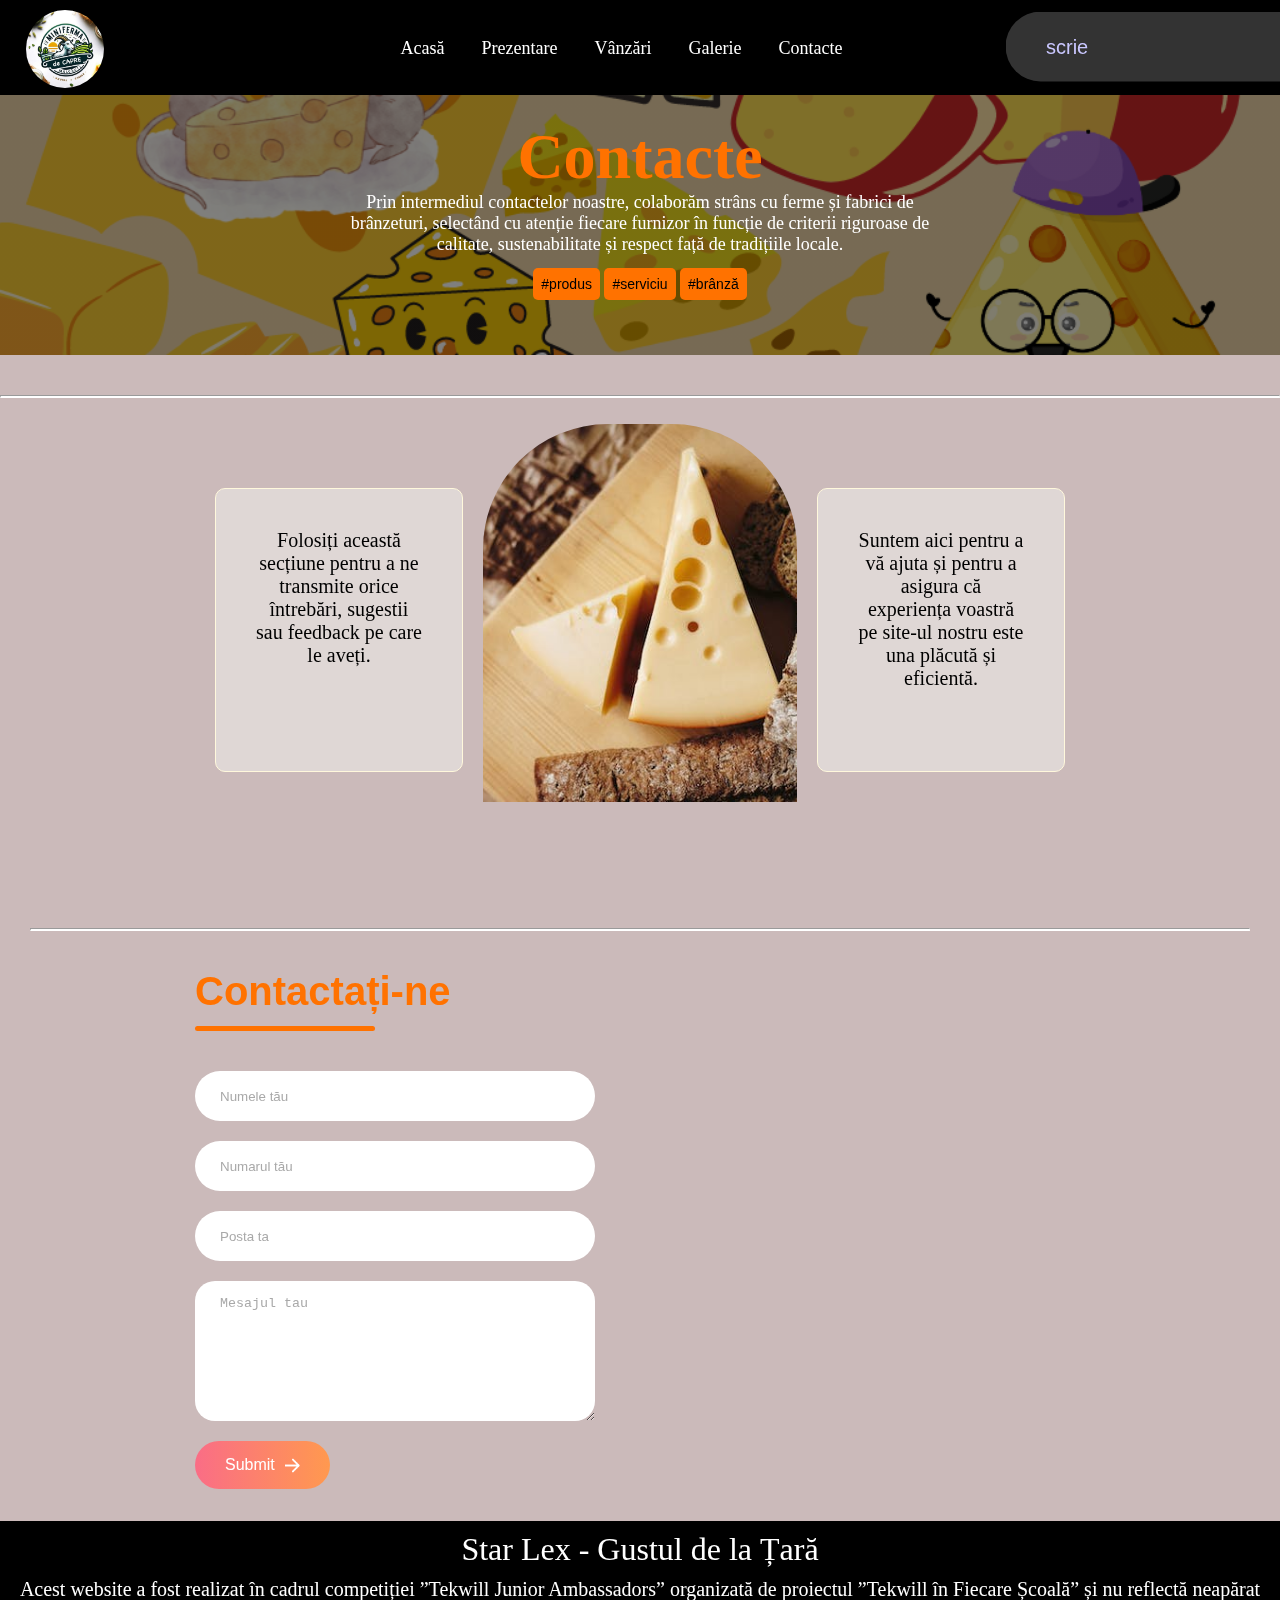
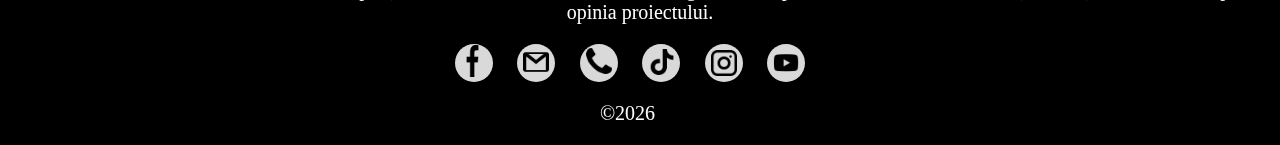
<file: pagini/contacte.html>
<!DOCTYPE html>
<html lang="en">
<head>
  <meta charset="UTF-8">
  <meta name="viewport" content="width=device-width, initial-scale=1.0">
  <title>Contacte</title>

  <link rel="stylesheet" href="../css/style.css">
</head>
<body>
    <nav class="bara">
        <a class="acasa-img" href="../index.html">
            <img src="../imagini/cascaval 1.jpg" alt="logo" class="logo">
        </a>
        
        <div class="pagina-ascunsa">
            <ul id="listaAscunsa" class="lista-pagini">
                <li><a class="loc-gol" href="#"></a></li>
                <li><a class="linc-pagina" href="../index.html">Acasă</a></li>
                <li><a class="linc-pagina" href="prezentare.html">Prezentare</a></li>
                <li><a class="linc-pagina" href="vanzari.html">Vânzări</a></li>
                <li><a class="linc-pagina" href="galerie.html">Galerie</a></li>
                <li><a class="linc-pagina" href="contacte.html">Contacte</a></li>
                
                <div class="info-hamburgher">
                  <div class="conteiner-search">
                    <form class="search-bar" onsubmit="searchText(); return false;">
                      <input type="text" id="searchInput" placeholder="scrie" name="q">
                      <button type="submit"><img src="../imagini/logotip 2.png"></button>
                    </form>
                  </div>
                </div>

            </ul>
            
        </div>

        <button id="butonBar" class="buton-hamburgher">
            <div class="bar"></div>
            <div class="bar"></div>
            <div class="bar"></div>
        </button>
    </nav>

    <div class="fundal-contacte">
        <div class="text-principal">
            <h2 class="denumire">Contacte</h2>
            <p class="paragraf-contacte">
              Prin intermediul contactelor noastre, colaborăm strâns cu ferme și 
              fabrici de brânzeturi, selectând cu atenție fiecare furnizor în funcție 
              de criterii riguroase de calitate, sustenabilitate și respect față de 
              tradițiile locale.</p>

              <div class="tags-contacte">
                <span><a href="https://linella.md/ro/catalog/cascaval" target="_blank">#produs</a></span>
                <span><a href="https://mdelivery.gov.md/public/landing-page" target="_blank">#serviciu</a></span>
                <span><a href="https://latti.md/" target="_blank">#brânză</a></span>
              </div>
        </div>
    </div>
    <hr class="linec">
    <section class="sectiune-contacte">
      <div class="contacte">
        <h3 class="text-contacte-1">Folosiți această secțiune pentru a ne transmite orice întrebări, sugestii sau feedback pe care le aveți.</h3>
        <img class="imagine-contacte" src="../imagini/cascaval 9.jpeg">
        <h3 class="text-contacte-2">Suntem aici pentru a vă ajuta și pentru a asigura că experiența voastră pe site-ul nostru este una plăcută și eficientă.</h3>
      </div>
    </section>
<hr class="line">

<section class="contactare">
  <div class="contact-conteiner">
    <form action="https://api.web3forms.com/submit" method="POST" class="contact-left">
      <div class="contact-left-title">
        <h2>Contactați-ne</h2>
        <hr>
      </div>
      <input type="hidden" name="access_key" value="754d76bd-696e-44dd-8d31-0b05537c77f7">
      <input type="text" name="name" placeholder="Numele tău" class="contact-inputs" required>
      <input type="number" name="name" placeholder="Numarul tău" class="contact-inputs" required>
      <input type="email" name="email" placeholder="Posta ta" class="contact-inputs" required>
      <textarea name="message" placeholder="Mesajul tau" class="contact-inputs" required></textarea>
      <button type="submit">Submit<img src="../imagini/dreapta.png" alt=""></button>
    </form>
    <div class="celula-harta">
       <iframe class="harta"src="https://www.google.com/maps/embed?pb=!1m18!1m12!1m3!1d8092.405134967024!2d27.94622640585457!3d48.21449225831211!2m3!1f0!2f0!3f0!3m2!1i1024!2i768!4f13.1!3m3!1m2!1s0x40ccc9ac00af0bc3%3A0x448f5be044dcb481!2zQ2HImWNhdmFsIGRlIE3Eg2xjxIN1yJtp!5e1!3m2!1sen!2s!4v1706896035210!5m2!1sen!2s"style="border:0;" allowfullscreen="" loading="lazy"referrerpolicy="no-referrer-when-downgrade"></iframe>
    </div>
  </div>

</section>
  <div class="fb-comments" data-width="100%" data-order-by="reverse_time" data-numposts="5" data-href="http://tekwill.online/gustul-de-la-țară"></div>


  <footer>
    <h1 class="info-titlu">Star Lex - Gustul de la Țară</h1>
    <h3 class="info-text">Acest website a fost realizat în cadrul competiției ”Tekwill Junior Ambassadors” organizată de proiectul ”Tekwill în Fiecare Școală” și nu reflectă neapărat opinia proiectului.</h3>
    <div class="buton-linc-info">
      <a target="_blank" href="https://www.facebook.com/profile.php?id=100039241286586">
        <img class="logo-1" src="../imagini/logotip 5.png" alt="">
      </a>
    </div>
    <div class="buton-linc-info">
      <a href="mailto:cornescu1985@mail.ru">
        <img class="logo-2" src="../imagini/logotip 6.png" alt="">
      </a>
    </div>
    <div class="buton-linc-info">
      <a href="tel:0605 09 918">
        <img class="logo-3" src="../imagini/logotip 9.png" alt="">
      </a>
    </div>
    <div class="buton-linc-info">
      <a target="_blank" href="https://www.tiktok.com/@cascaval_de_malcauti?_t=8jYCxCiSgHV&_r=1">
        <img class="logo-4" src="../imagini/logotip 11.png" alt="">
      </a>
    </div>
    <div class="buton-linc-info">
      <a target="_blank" href="https://www.instagram.com/miniferma_de_capre_malcauti?igsh=ZWRqOXY4emRqZjQw">
        <img class="logo-5" src="../imagini/logotip 12.png" alt="">
      </a>
    </div>
    <div class="buton-linc-info">
      <a target="_blank" href="https://youtube.com/@gustul_de_la_tara?si=kOSCzFddsHMPs4cv">
        <img class="logo-6" src="../imagini/logotip 13.png" alt="">
      </a>
    </div>
    <div class="info-autor">
      <div class="simbol-drept-de-autor">&#169;</div>
      <div id="ani-container"></div>
    </div>
  </footer>

      <script src="../js/main.js"></script>

      <script>
        (function(d, s, id) {
         var js, fjs = d.getElementsByTagName(s)[0];
         if (d.getElementById(id)) return;
         js = d.createElement(s); js.id = id;
         js.src = "//connect.facebook.net/en_US/sdk.js#xfbml=1&version=v2.4";
         fjs.parentNode.insertBefore(js, fjs);
         }(document, 'script', 'facebook-jssdk'));
      </script>
</body>
</html>
</file>
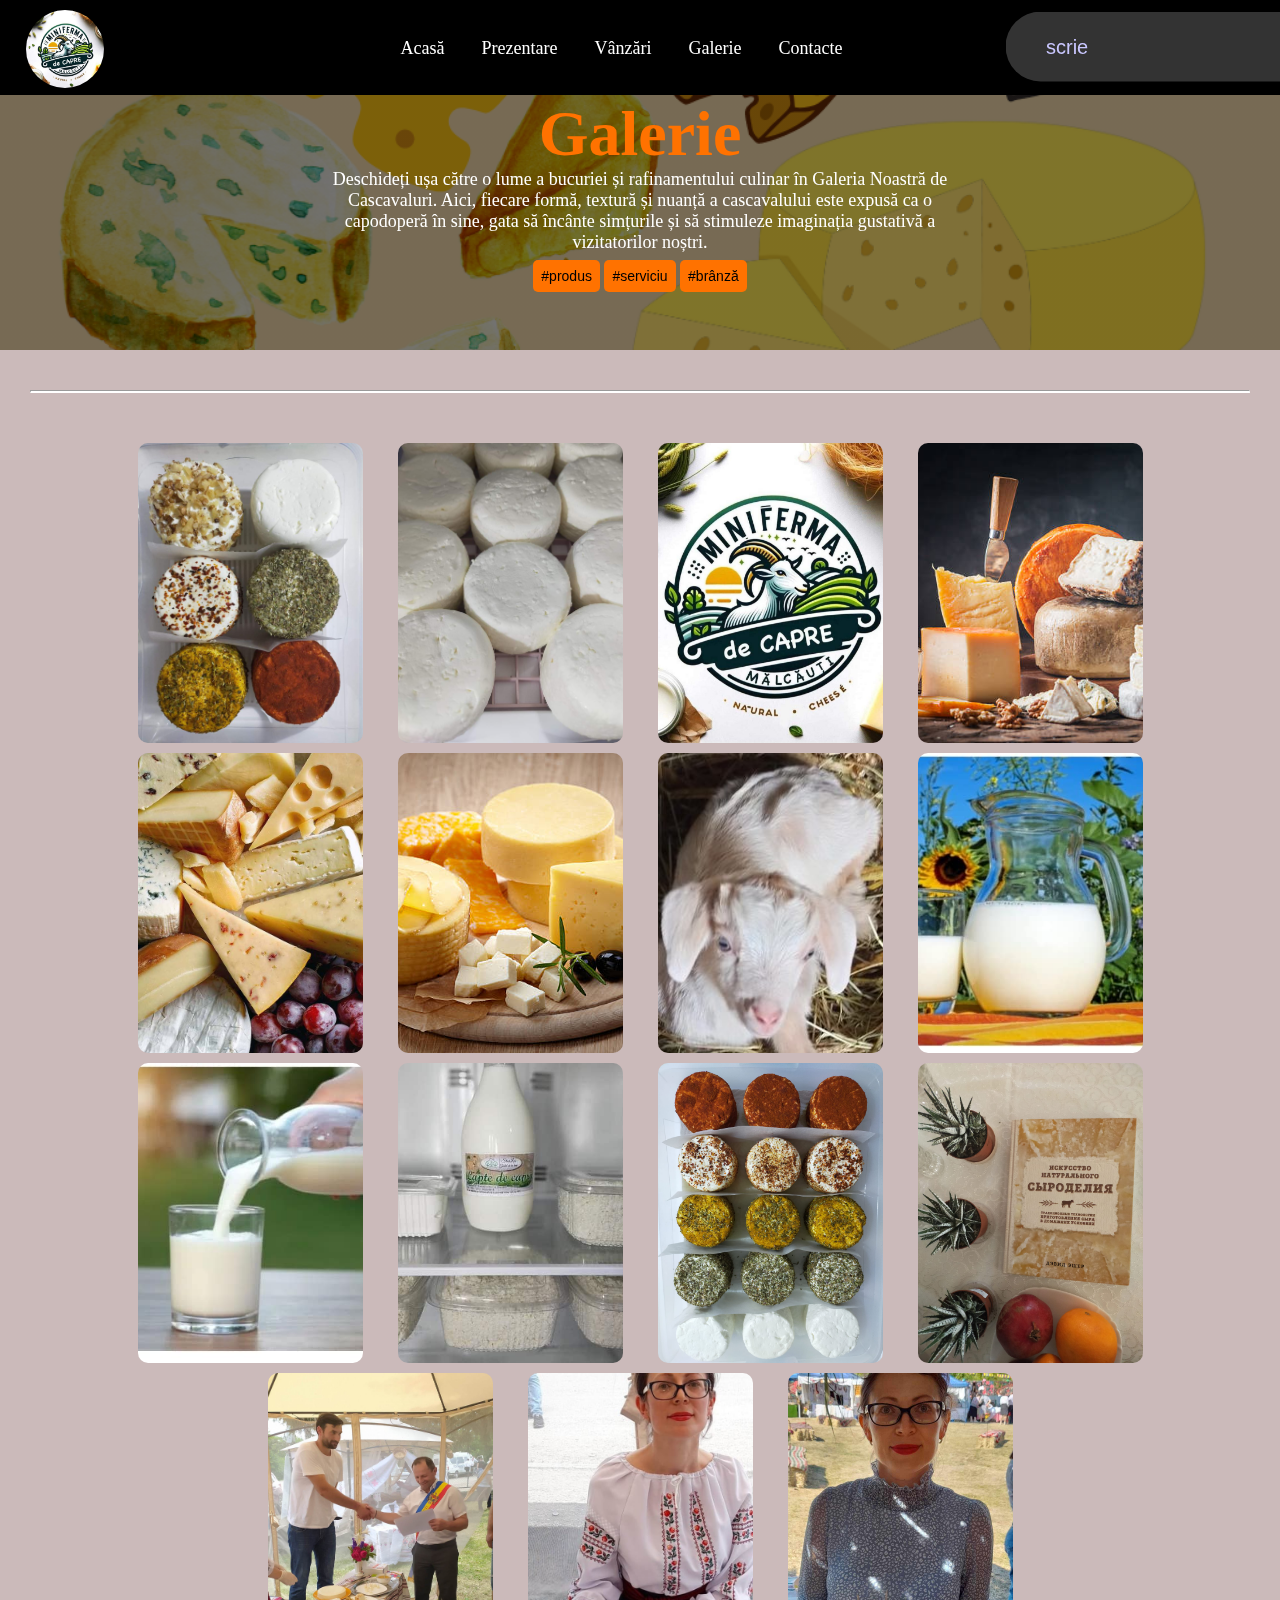
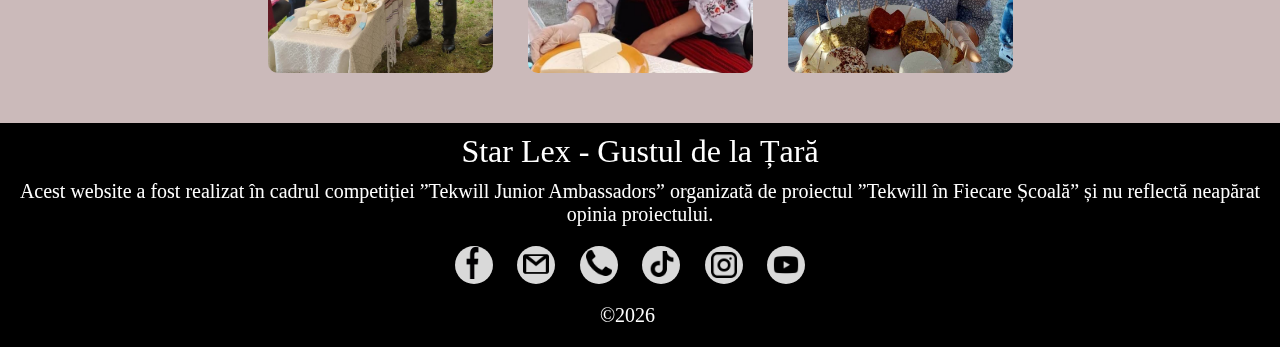
<file: pagini/galerie.html>
<!DOCTYPE html>
<html lang="en">
<head>
    <meta charset="UTF-8">
    <meta name="viewport" content="width=device-width, initial-scale=1.0">
    <title>Galerie</title>

    <link rel="stylesheet" href="../css/style.css">
    
</head>
<body>
    <nav class="bara">
        <a class="acasa-img" href="../index.html">
            <img src="../imagini/cascaval 1.jpg" alt="logo" class="logo">
        </a>
        
        <div class="pagina-ascunsa">
            <ul id="listaAscunsa" class="lista-pagini">
                <li><a class="loc-gol" href="#"></a></li>
                <li><a class="linc-pagina" href="../index.html">Acasă</a></li>
                <li><a class="linc-pagina" href="prezentare.html">Prezentare</a></li>
                <li><a class="linc-pagina" href="vanzari.html">Vânzări</a></li>
                <li><a class="linc-pagina" href="galerie.html">Galerie</a></li>
                <li><a class="linc-pagina" href="contacte.html">Contacte</a></li>
                
                <div class="info-hamburgher">
                  <div class="conteiner-search">
                    <form class="search-bar" onsubmit="searchText(); return false;">
                      <input type="text" id="searchInput" placeholder="scrie" name="q">
                      <button type="submit"><img src="../imagini/logotip 2.png"></button>
                    </form>
                  </div>
                </div>

              </ul>

        </div>

        <button id="butonBar" class="buton-hamburgher">
            <div class="bar"></div>
            <div class="bar"></div>
            <div class="bar"></div>
        </button>
    </nav>

    <div class="fundal-galerie">
        <div class="text-principal">
            <h2 class="subdenumire"></h2>
            <h2 class="denumire">Galerie</h2>
            <p class="paragraf-galerie">
              Deschideți ușa către o lume a bucuriei și rafinamentului culinar în 
              Galeria Noastră de Cascavaluri. Aici, fiecare formă, textură și nuanță 
              a cascavalului este expusă ca o capodoperă în sine, gata să încânte 
              simțurile și să stimuleze imaginația gustativă a vizitatorilor noștri.</p>

              <div class="tags-contacte">
                <span><a href="https://linella.md/ro/catalog/cascaval" target="_blank">#produs</a></span>
                <span><a href="https://mdelivery.gov.md/public/landing-page" target="_blank">#serviciu</a></span>
                <span><a href="https://latti.md/" target="_blank">#brânză</a></span>
              </div>
        </div>
    </div>
    <hr class="line">
    <div class="conteiner-galerie">

      <div class="img-conteiner">

        <div class="img">
          <img src="../imagini/cascaval 10.jpg">
        </div>

        <div class="img">
          <img src="../imagini/cascaval 11.jpg">
        </div>
        
        <div class="img">
          <img src="../imagini/cascaval 1.jpg">
        </div>
        
        <div class="img">
          <img src="../imagini/cascaval 2.jpg">
        </div>
        
        <div class="img">
          <img src="../imagini/cascaval 3.jpg">
        </div>
        
        <div class="img">
          <img src="../imagini/cascaval 16.jpg">
        </div>
        
        <div class="img">
          <img src="../imagini/cascaval 20.jpg">
        </div>
        
        <div class="img">
          <img src="../imagini/foto8.jpg">
        </div>
        
        <div class="img">
          <img src="../imagini/foto13.jpg">
        </div>
        <div class="img">
          <img src="../imagini/foto55.jpg">
        </div>
        

        <div class="img">
          <img src="../imagini/foto16.jpg">
        </div>
        <div class="img">
          <img src="../imagini/foto31.jpg">
        </div>
        <div class="img" >
          <img src="../imagini/foto18.jpg">
        </div>

        <div class="img">
          <img src="../imagini/foto19.jpg">
        </div>

       
        <div class="img">
          <img src="../imagini/foto14.jpg">
        </div>
        
      </div>
      
      <div class="pop-up">
        <span>&times;</span>
        <img src="/imagini/cascaval 2.jpg">
      </div>
      
    </div>

    <footer>
      <h1 class="info-titlu">Star Lex - Gustul de la Țară</h1>
      <h3 class="info-text">Acest website a fost realizat în cadrul competiției ”Tekwill Junior Ambassadors” organizată de proiectul ”Tekwill în Fiecare Școală” și nu reflectă neapărat opinia proiectului.</h3>
      <div class="buton-linc-info">
        <a target="_blank" href="https://www.facebook.com/profile.php?id=100039241286586">
          <img class="logo-1" src="../imagini/logotip 5.png" alt="">
        </a>
      </div>
      <div class="buton-linc-info">
        <a href="mailto:cornescu1985@mail.ru">
          <img class="logo-2" src="../imagini/logotip 6.png" alt="">
        </a>
      </div>
      <div class="buton-linc-info">
        <a href="tel:0605 09 918">
          <img class="logo-3" src="../imagini/logotip 9.png" alt="">
        </a>
      </div>
      <div class="buton-linc-info">
        <a target="_blank" href="https://www.tiktok.com/@cascaval_de_malcauti?_t=8jYCxCiSgHV&_r=1">
          <img class="logo-4" src="../imagini/logotip 11.png" alt="">
        </a>
      </div>
      <div class="buton-linc-info">
        <a target="_blank" href="https://www.instagram.com/miniferma_de_capre_malcauti?igsh=ZWRqOXY4emRqZjQw">
          <img class="logo-5" src="../imagini/logotip 12.png" alt="">
        </a>
      </div>
      <div class="buton-linc-info">
        <a target="_blank" href="https://youtube.com/@gustul_de_la_tara?si=kOSCzFddsHMPs4cv">
          <img class="logo-6" src="../imagini/logotip 13.png" alt="">
        </a>
      </div>
      <div class="info-autor">
        <div class="simbol-drept-de-autor">&#169;</div>
        <div id="ani-container"></div>
      </div>
    </footer>
      </section>

      <script src="../js/main.js"></script>
</body>
</html>
</file>
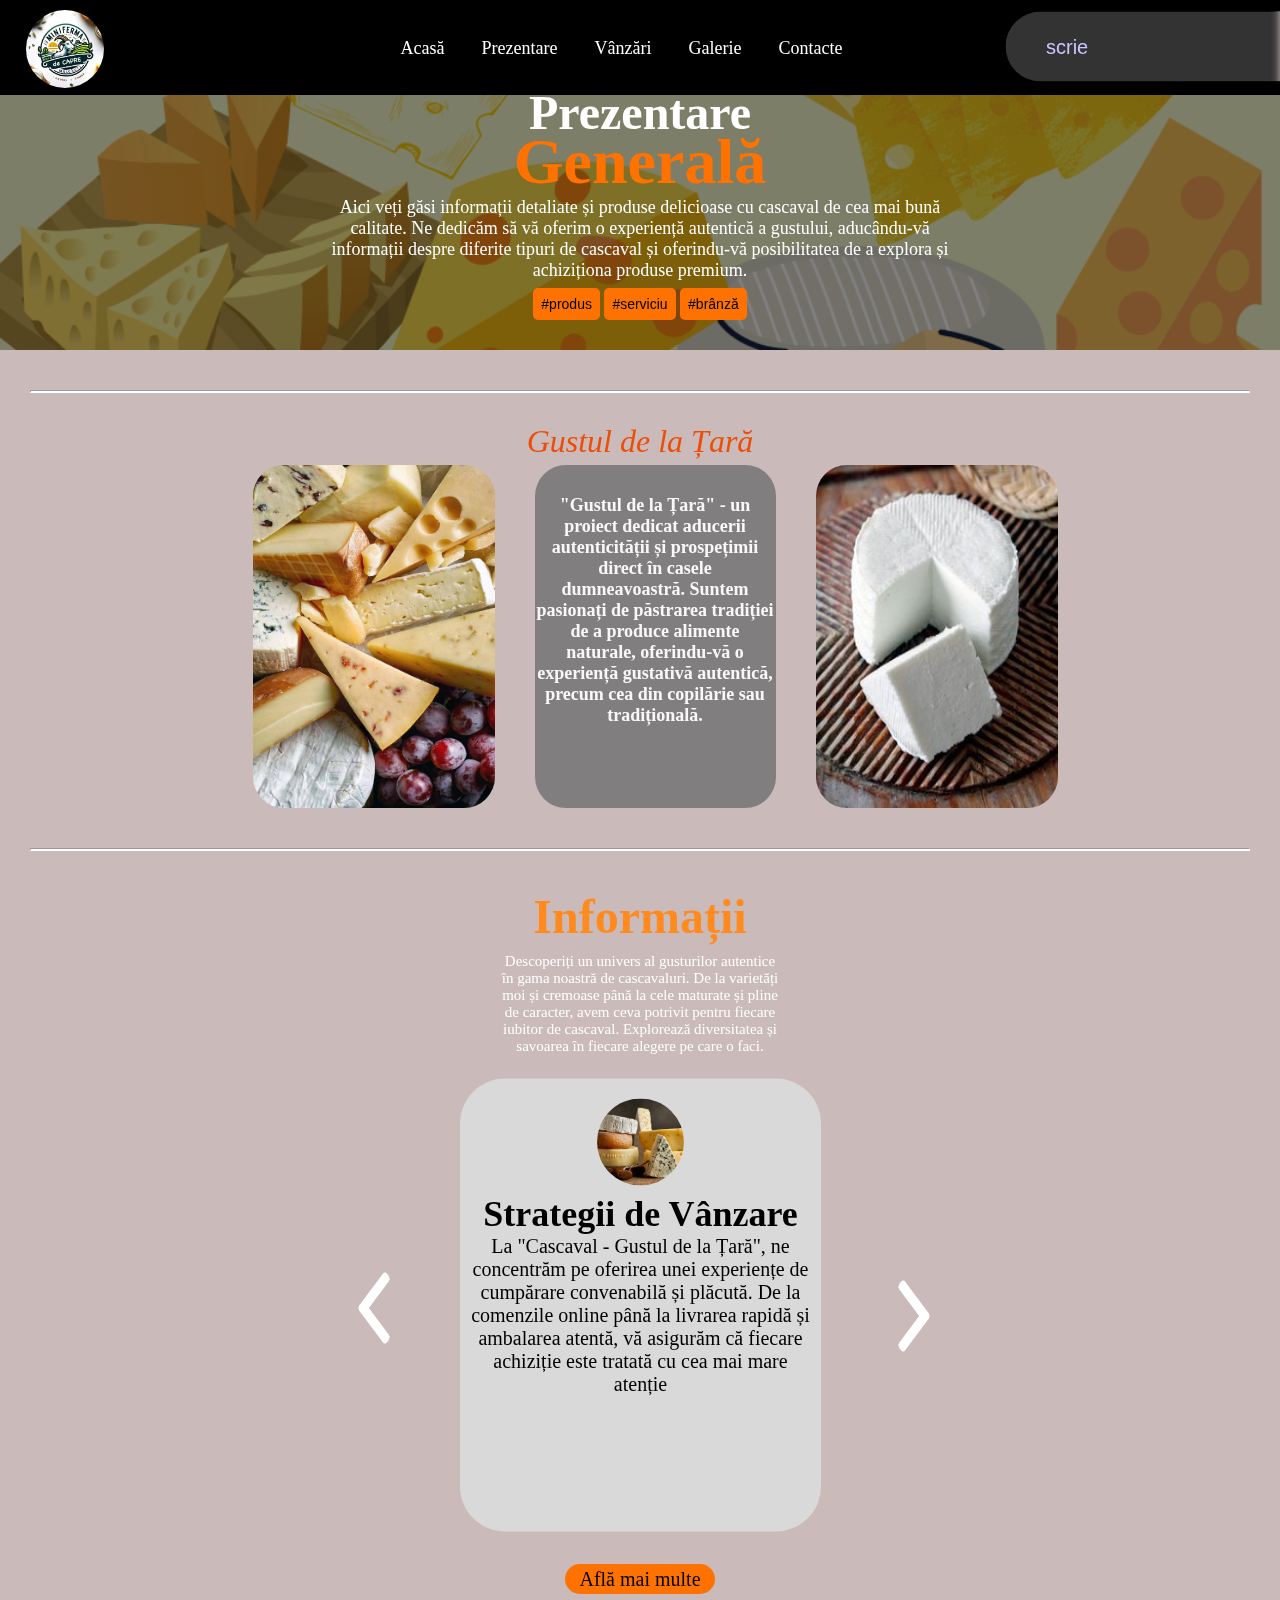
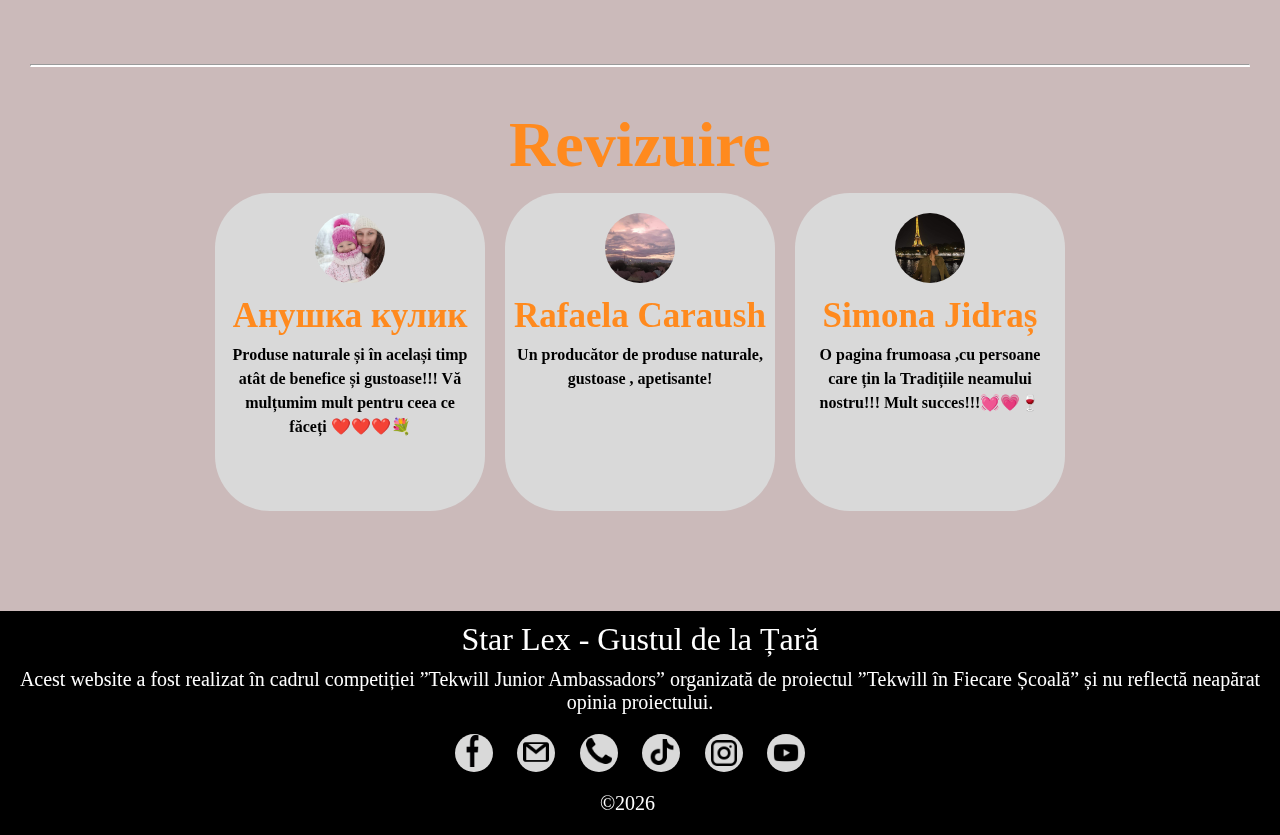
<file: pagini/prezentare.html>
<!DOCTYPE html>
<html lang="en">
<head>
    <meta charset="UTF-8">
    <meta name="viewport" content="width=device-width, initial-scale=1.0">
    <title>Prezentare generală</title>

    <link rel="stylesheet" href="../css/style.css">

</head>
<body>
  
  <nav>
    <nav class="bara">
      <a class="acasa-img" href="../index.html">
          <img src="../imagini/cascaval 1.jpg" alt="logo" class="logo">
      </a>
      
      <div class="pagina-ascunsa">
          <ul id="listaAscunsa" class="lista-pagini">
              <li><a class="loc-gol" href="#"></a></li>
              <li><a class="linc-pagina" href="../index.html">Acasă</a></li>
              <li><a class="linc-pagina" href="prezentare.html">Prezentare</a></li>
              <li><a class="linc-pagina" href="vanzari.html">Vânzări</a></li>
              <li><a class="linc-pagina" href="galerie.html">Galerie</a></li>
              <li><a class="linc-pagina" href="contacte.html">Contacte</a></li>
              
              <div class="info-hamburgher">
                <div class="conteiner-search">
                  <form class="search-bar" onsubmit="searchText(); return false;">
                    <input type="text" id="searchInput" placeholder="scrie" name="q">
                    <button type="submit"><img src="../imagini/logotip 2.png"></button>
                  </form>
                </div>
              </div>
          </ul>
      </div>
      
      <button id="butonBar" class="buton-hamburgher">
        <div class="bar"></div>
        <div class="bar"></div>
        <div class="bar"></div>
      </button>
  
    </nav>


        <div class="fundal-prezentare">
            <div class="text-principal">
                <h2 class="subdenumire">Prezentare</h2>
                <h2 class="denumire">Generală</h2>
                <p class="paragraf-prezentare">
                  Aici veți găsi informații detaliate și produse delicioase cu cascaval 
                  de cea mai bună calitate. Ne dedicăm să vă oferim o experiență 
                  autentică a gustului, aducându-vă informații despre diferite tipuri 
                  de cascaval și oferindu-vă posibilitatea de a explora și achiziționa produse premium.
                </p>
    
                <div class="tags-contacte">
                  <span><a href="https://linella.md/ro/catalog/cascaval" target="_blank">#produs</a></span>
                  <span><a href="https://mdelivery.gov.md/public/landing-page" target="_blank">#serviciu</a></span>
                  <span><a href="https://latti.md/" target="_blank">#brânză</a></span>
                </div>
            </div>
        </div>
         <hr class="line">
        <div class="prezentare">
          <h5 class="subtitlu">Gustul de la Țară</h5>
          
          
          <div class="imagini-prezentare">
              <img class="prezentare-img" src="../imagini/cascaval 3.jpg" >
              <div class="prezentare-conteiner">
                  <h6 class="info-prezentare">
                      "Gustul de la Țară" - un 
                      proiect dedicat aducerii 
                      autenticității și 
                      prospețimii direct în 
                      casele dumneavoastră. 
                      Suntem pasionați de 
                      păstrarea tradiției de a 
                      produce alimente 
                      naturale, oferindu-vă o 
                      experiență gustativă 
                      autentică, precum cea 
                      din copilărie sau 
                      tradițională.
                  </h6>
              </div>
              <img class="prezentare-img" src="../imagini/cascaval 4.jpg" >
          </div>
      </div>
      <hr class="line">
      <div class="despre">
        <h1 class="despre-titlu">Informații</h1>
        <p class="despre-info">
          Descoperiți un univers al gusturilor autentice în gama noastră de cascavaluri. De la varietăți moi și cremoase până la cele maturate și 
          pline de caracter, avem ceva potrivit pentru fiecare iubitor de cascaval. Explorează diversitatea și savoarea în fiecare alegere pe care o faci.
        </p>
        <div class="despre-conteiner">
          <div class="despre-grupa">
            <img src="../imagini/cascaval 7.png" >
            <h2>Strategii de Vânzare</h2>
            <p>
              La "Cascaval - Gustul de la Țară", ne concentrăm pe oferirea unei experiențe de cumpărare convenabilă și plăcută. De la comenzile online până la livrarea rapidă și ambalarea atentă, vă asigurăm că fiecare achiziție este tratată cu cea mai mare atenție
            </p>
          </div>
  
          <div class="despre-grupa">
            <img src="../imagini/cascaval 8.png" >
            <h2>Promovarea autenticități</h2>
            <p>
              Ne străduim să aducem autenticitatea în fiecare camembert, gouda sau parmezan pe care îl oferim. Colaborăm cu producători locali și selectăm ingrediente de înaltă calitate pentru a vă oferi nu doar un produs, ci o experiență autentică a gustului de la țară.          
            </p>
          </div>
  
          <div class="despre-grupa">
            <img src="../imagini/cascaval 9.jpeg" >
            <h2>Servicii de Livrare la Domiciliu</h2>
            <p>
              Facem tot posibilul să vă aducem gustul autentic de la țară direct în confortul casei dumneavoastră. Cu serviciul nostru de livrare la domiciliu, puteți savura cascavalul preferat fără a vă deplasa. Fiecare livrare este o oportunitate de a vă bucura de calitate și prospețime în fiecare felie.          
            </p>
          </div>
  
          <div class="despre-grupa">
            <img src="../imagini/cascaval 5.png" >
            <h2>Angajamentul Nostru pentru Calitate</h2>
            <p>
              Suntem ferm convinși că calitatea este cheia unei experiențe gastronomice de neuitat. Prin urmare, ne asumăm angajamentul de a vă oferi cascavaluri de cea mai înaltă calitate, verificate și selectate cu atenție. Fiecare produs reflectă pasiunea noastră pentru excelentă și bucuria de a vă oferi gustul autentic al țării în fiecare gustare.          
            </p>
          </div>
  
          <div class="despre-grupa">
            <img src="../imagini/cascaval 6.png" >
            <h2>Implicarea în Comunitare</h2>
            <p>
              Suntem mândri să facem parte din comunitatea locală și să contribuim la promovarea cascavalurilor tradiționale. Prin evenimente locale și colaborări cu micii producători, ne dorim să consolidăm conexiunea dintre consumatori și tradițiile noastre gastronomice.          
            </p>
          </div>
        </div>
    
        <div onclick="showPrevious()">
        <img class="buton-imagine-1" src="../imagini/logotip 3.png" >
        </div>
        <div onclick="showNext()">
        <img class="buton-imagine-2" src="../imagini/logotip 4.png" >
        </div>

        <div class="buton-contact">
          <button class="despre-noi">
            <a target="_blank" href="https://infodebit.md/1017607002064/societatea-cu-raspundere-limitata-star-lex">Află mai multe</a>
          </button>
        </div>
        
<hr class="line">
<div class="revizuire">
  <h1>Revizuire</h1>

  <div class="revizuire-pers">
    <div class="revizuire-unu">
      <img src="../imagini/persoana 1.jpg" class="poza-reviz">
      <h3>Анушка кулик</h3>
      <p>Produse naturale și în același timp atât de benefice și gustoase!!! Vă mulțumim mult pentru ceea ce făceți ❤️❤️❤️💐</p>
    </div>

    <div class="revizuire-doi">
      <img src="../imagini/persoana 2.jpg" class="poza-reviz">
      <h3>Rafaela Caraush</h3>
      <p>Un producător de produse  naturale, gustoase , apetisante!</p>
    </div>

    <div class="revizuire-trei">
      <img src="../imagini/persoana 3.jpg" class="poza-reviz">
      <h3>Simona Jidraș</h3>
      <p>O pagina frumoasa ,cu persoane care țin la Tradițiile neamului nostru!!!
        Mult succes!!!💓💗🍷</p>
    </div>

  </div>

</div>
      
    
      <footer>
        <h1 class="info-titlu">Star Lex - Gustul de la Țară</h1>
        <h3 class="info-text">Acest website a fost realizat în cadrul competiției ”Tekwill Junior Ambassadors” organizată de proiectul ”Tekwill în Fiecare Școală” și nu reflectă neapărat opinia proiectului.</h3>
        <div class="buton-linc-info">
          <a target="_blank" href="https://www.facebook.com/profile.php?id=100039241286586">
            <img class="logo-1" src="../imagini/logotip 5.png" >
          </a>
        </div>
        <div class="buton-linc-info">
          <a href="mailto:cornescu1985@mail.ru">
            <img class="logo-2" src="../imagini/logotip 6.png" >
          </a>
        </div>
        <div class="buton-linc-info">
          <a href="tel:0605 09 918">
            <img class="logo-3" src="../imagini/logotip 9.png" >
          </a>
        </div>
        <div class="buton-linc-info">
          <a target="_blank" href="https://www.tiktok.com/@cascaval_de_malcauti?_t=8jYCxCiSgHV&_r=1">
            <img class="logo-4" src="../imagini/logotip 11.png" >
          </a>
        </div>
        <div class="buton-linc-info">
          <a target="_blank" href="https://www.instagram.com/miniferma_de_capre_malcauti?igsh=ZWRqOXY4emRqZjQw">
            <img class="logo-5" src="../imagini/logotip 12.png" >
          </a>
        </div>
        <div class="buton-linc-info">
          <a target="_blank" href="https://youtube.com/@gustul_de_la_tara?si=kOSCzFddsHMPs4cv">
            <img class="logo-6" src="../imagini/logotip 13.png" >
          </a>
        </div>
        <div class="info-autor">
          <div class="simbol-drept-de-autor">&#169;</div>
          <div id="ani-container"></div>
        </div>
      </footer>
          </section>
    
          <script src="../js/main.js"></script>
</body>
</html>
</file>
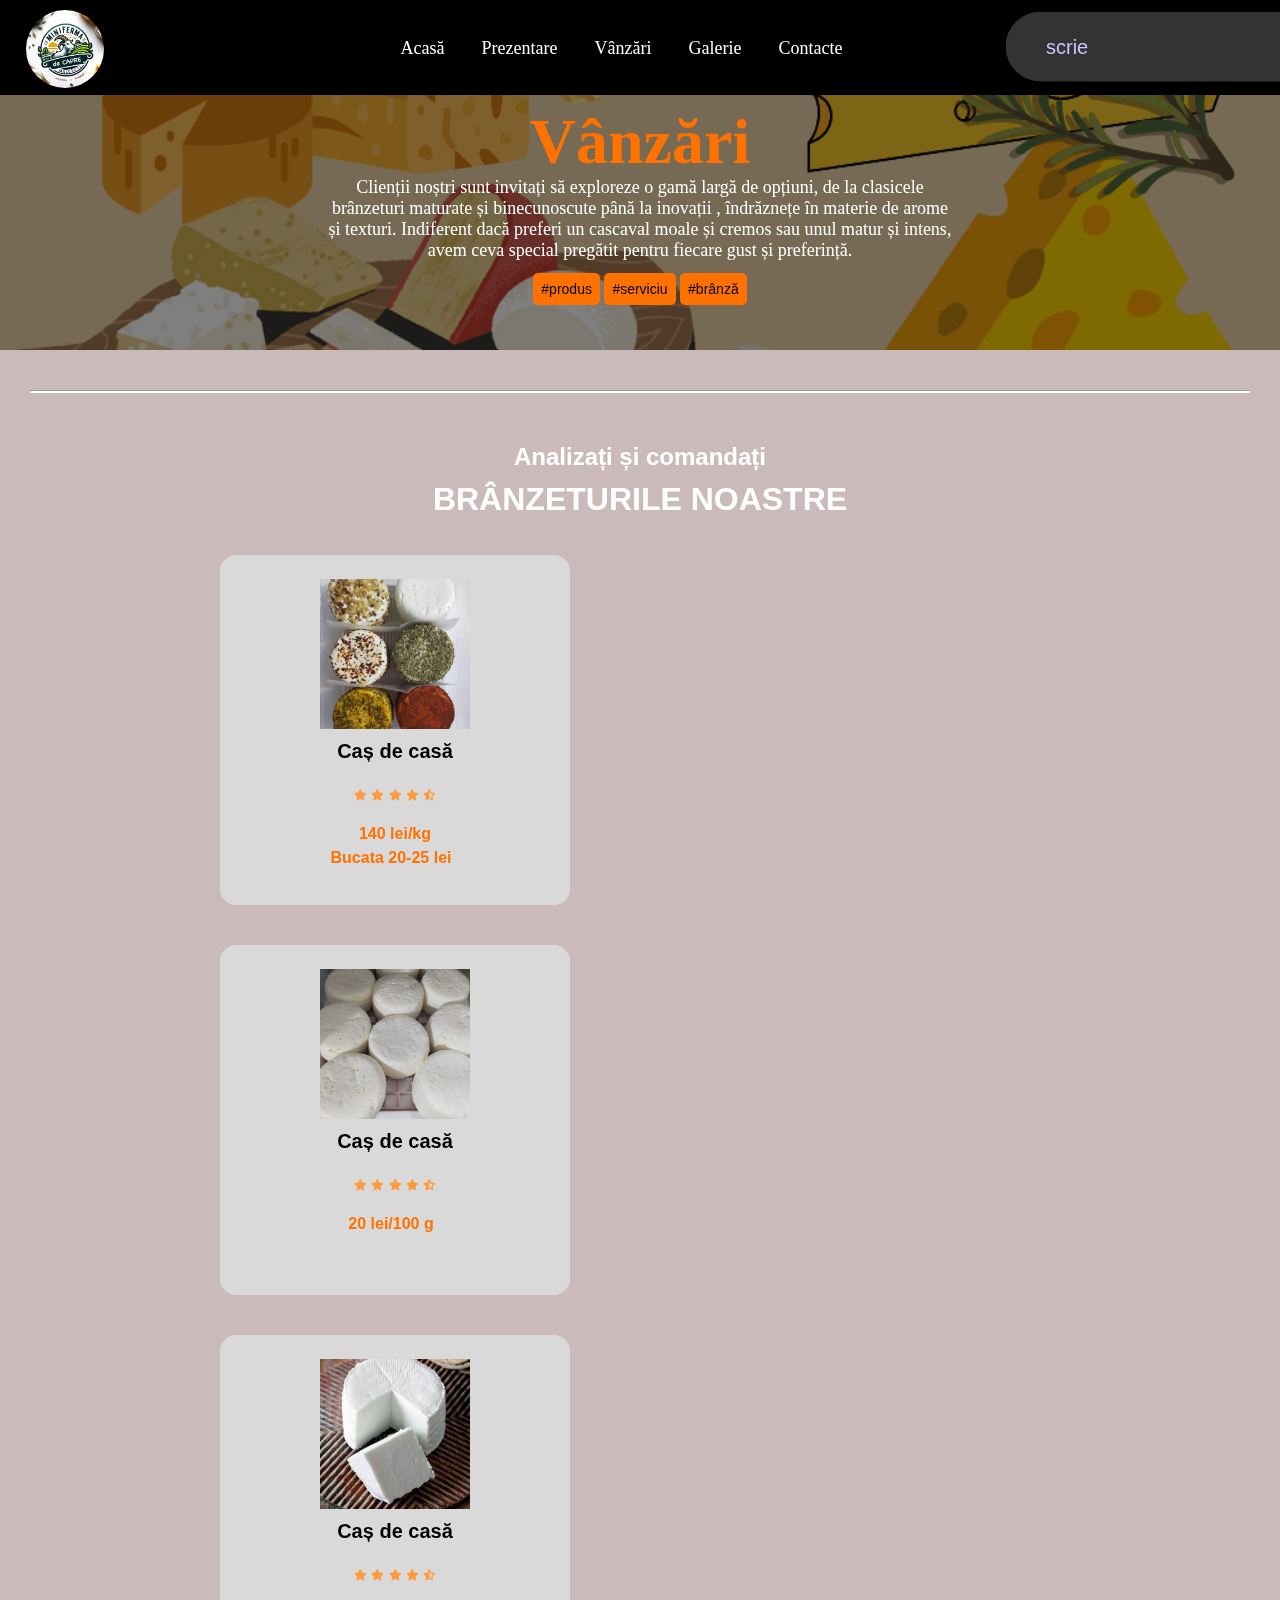
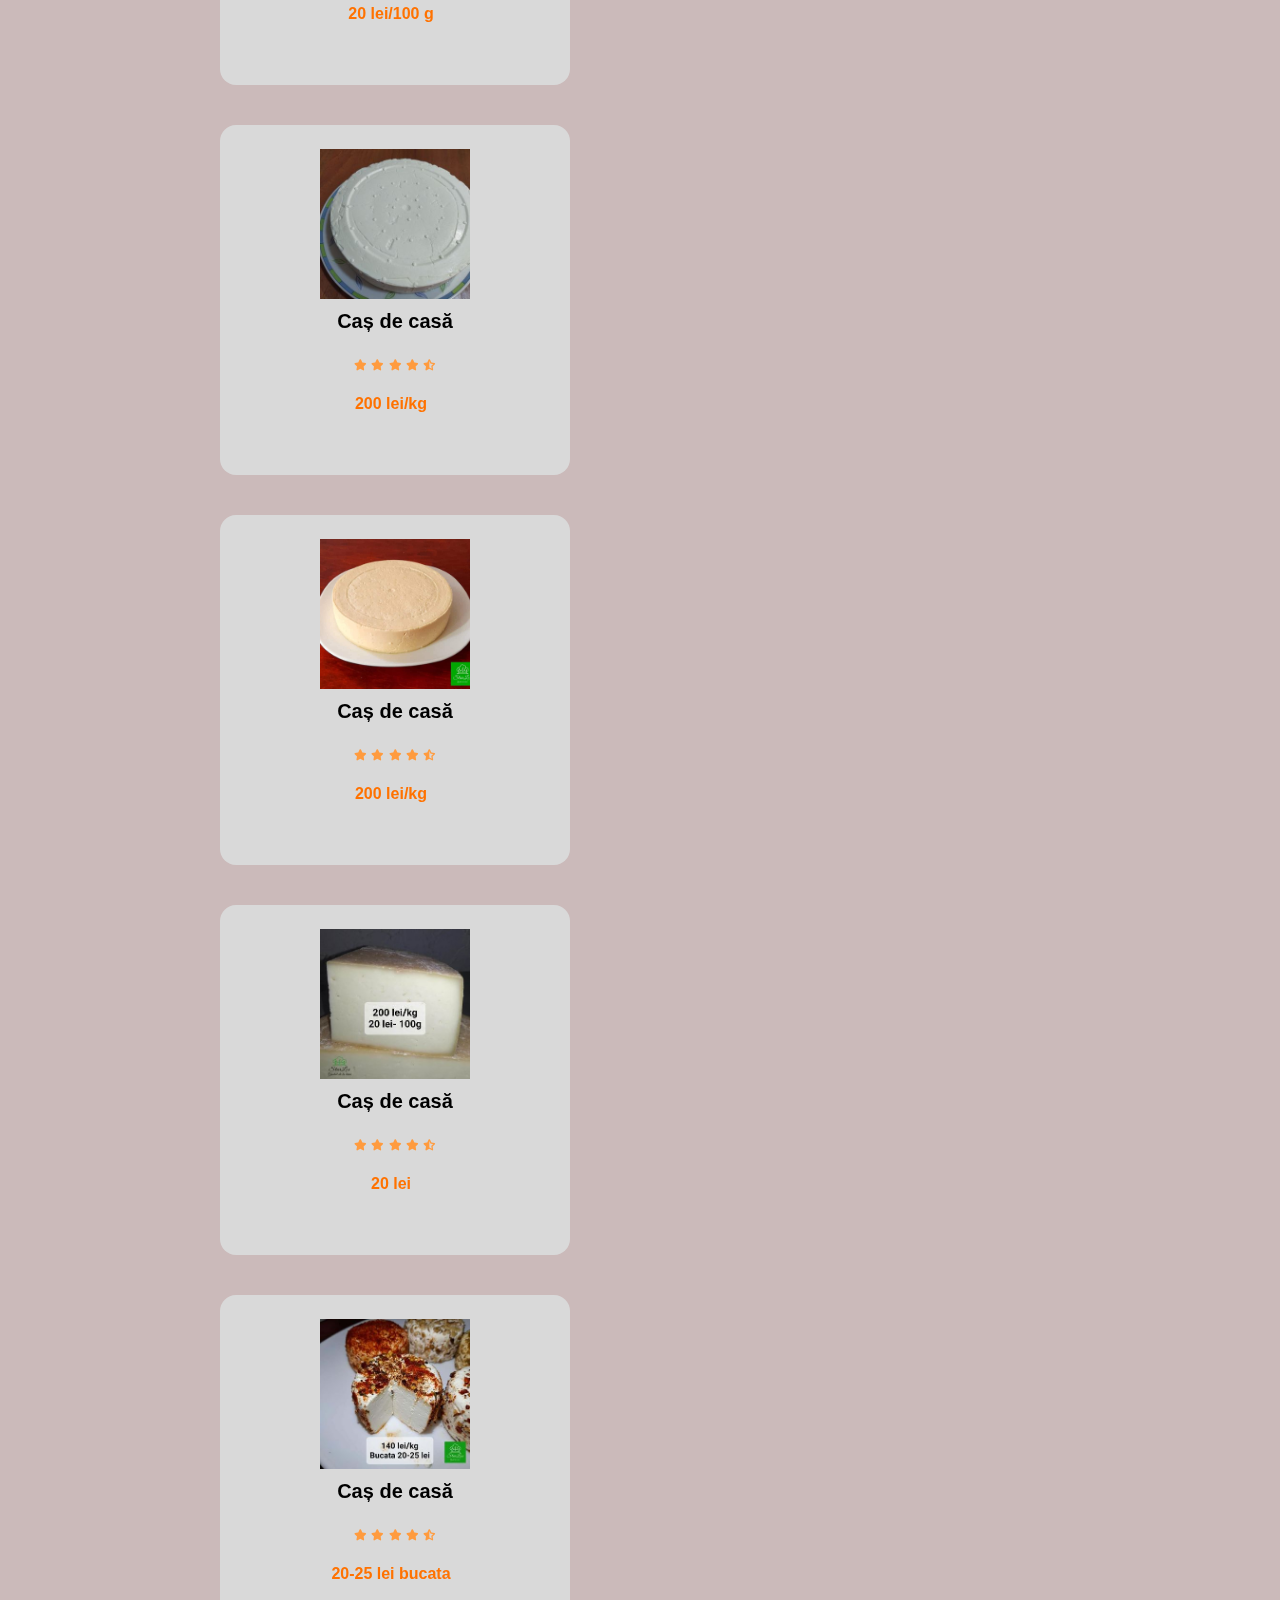
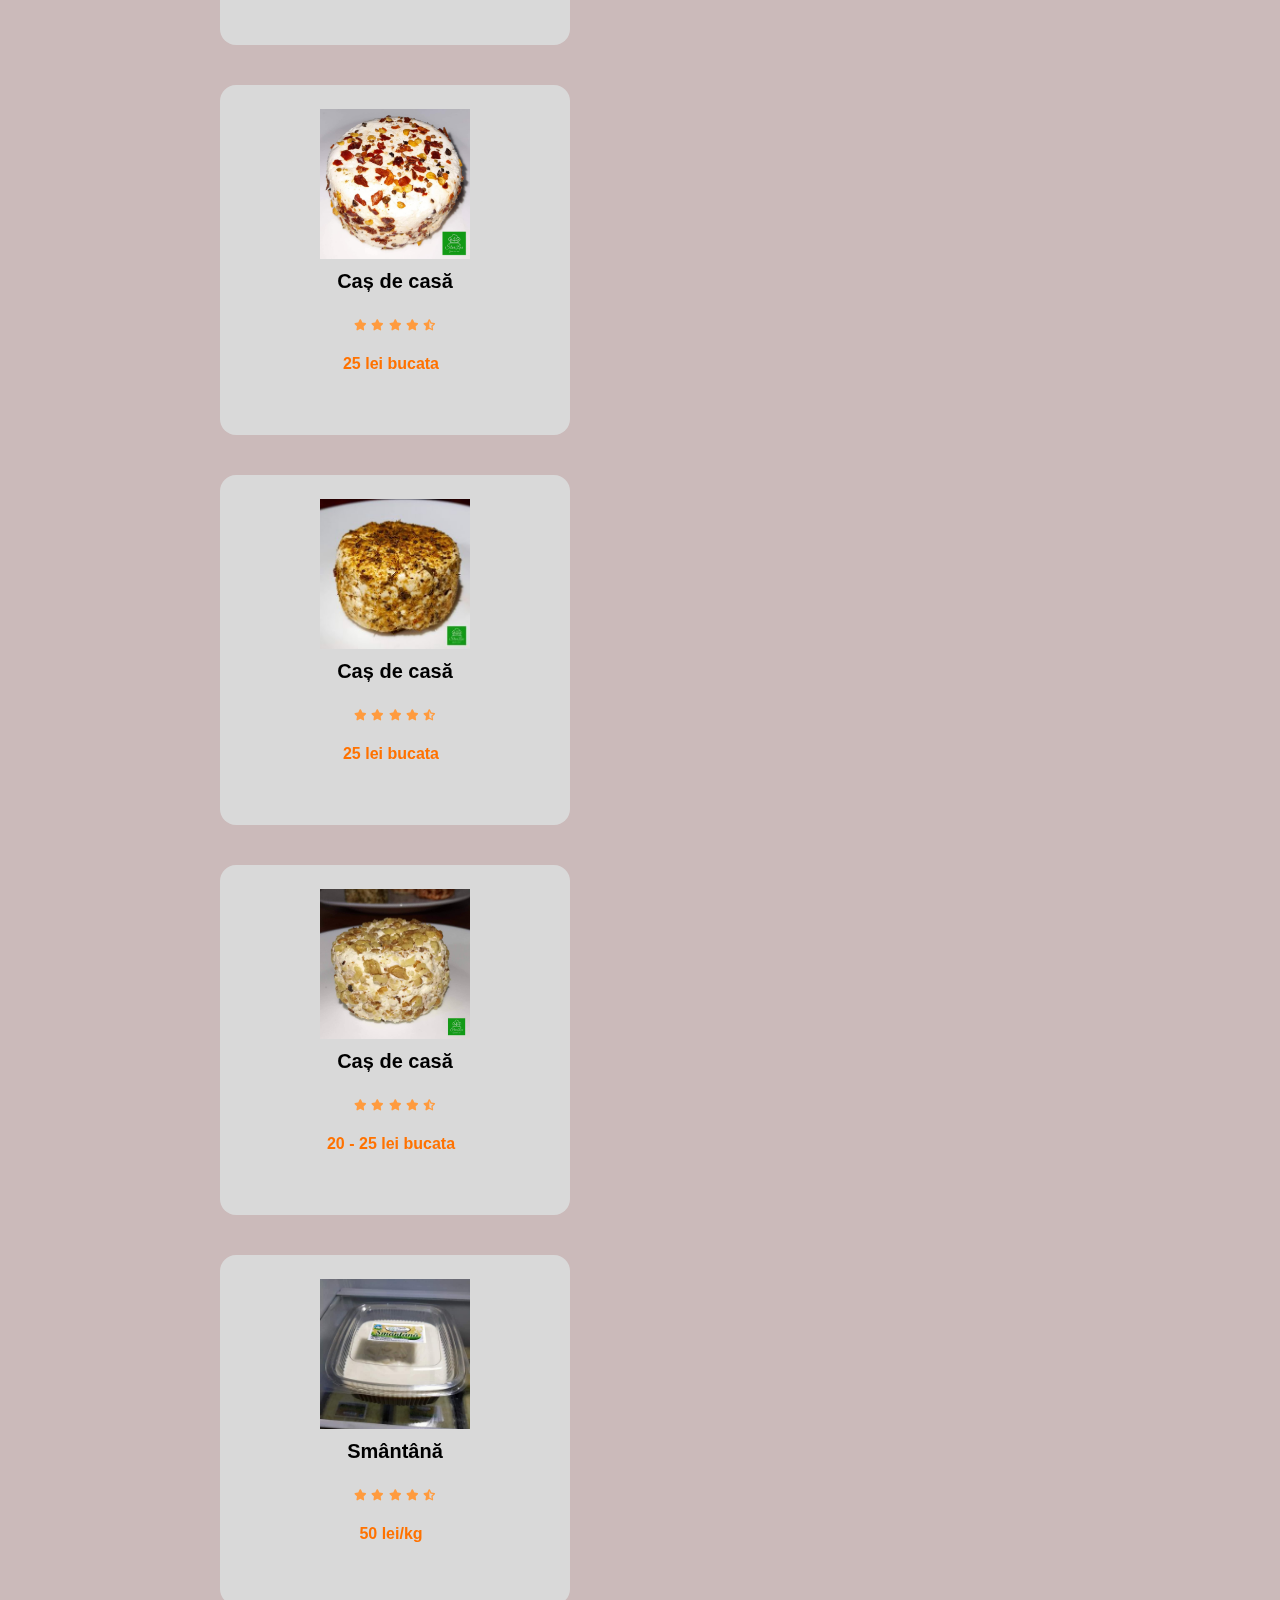
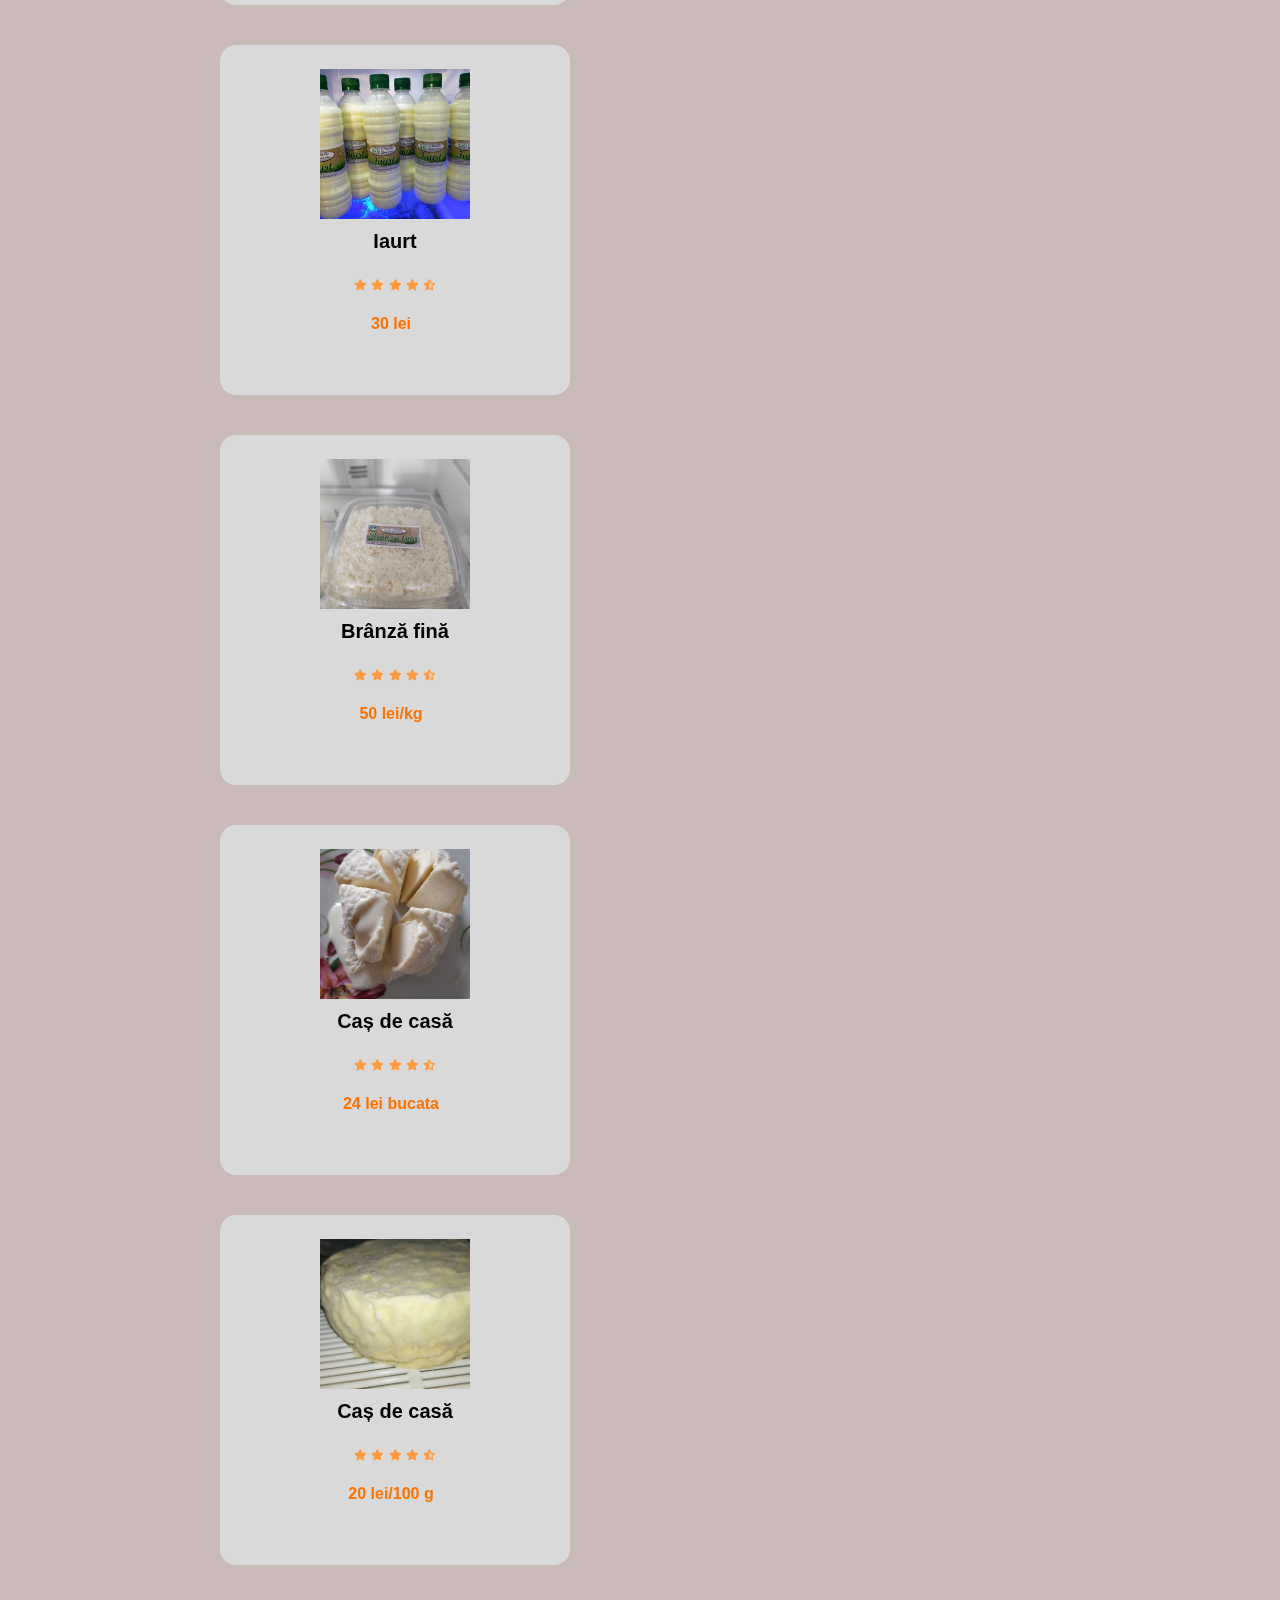
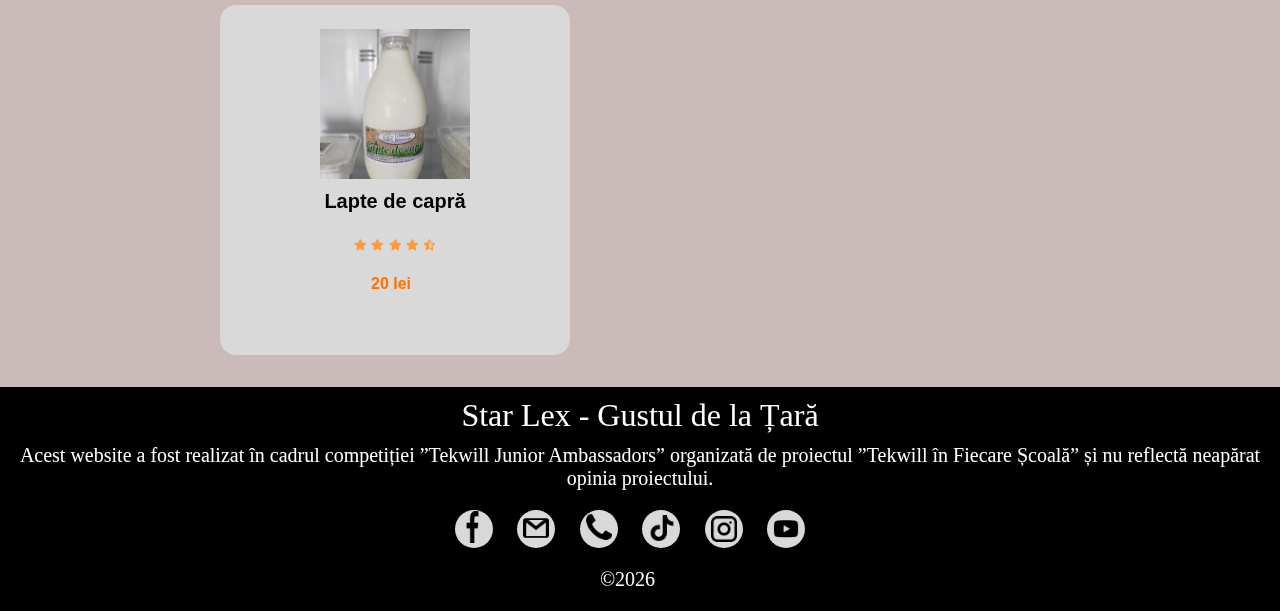
<file: pagini/vanzari.html>
<!DOCTYPE html>
<html lang="en">
<head>
    <meta charset="UTF-8">
    <meta name="viewport" content="width=device-width, initial-scale=1.0">
    <title>Vânzări</title>

    <link rel="stylesheet" href="../css/style.css">
    
    <link rel="stylesheet" href="https://cdnjs.cloudflare.com/ajax/libs/font-awesome/6.5.1/css/all.min.css">
    
</head>
<body>
    <nav class="bara">
        <a class="acasa-img" href="../index.html">
            <img src="../imagini/cascaval 1.jpg" alt="logo" class="logo">
        </a>
        
        <div class="pagina-ascunsa">
            <ul id="listaAscunsa" class="lista-pagini">
                <li><a class="loc-gol" href="#"></a></li>
                <li><a class="linc-pagina" href="../index.html">Acasă</a></li>
                <li><a class="linc-pagina" href="prezentare.html">Prezentare</a></li>
                <li><a class="linc-pagina" href="vanzari.html">Vânzări</a></li>
                <li><a class="linc-pagina" href="galerie.html">Galerie</a></li>
                <li><a class="linc-pagina" href="contacte.html">Contacte</a></li>
                
                <div class="info-hamburgher">
                  <div class="conteiner-search">
                    <form class="search-bar" onsubmit="searchText(); return false;">
                      <input type="text" id="searchInput" placeholder="scrie" name="q">
                      <button type="submit"><img src="../imagini/logotip 2.png"></button>
                    </form>
                  </div>
                </div>

            </ul>
            
        </div>

        <button id="butonBar" class="buton-hamburgher">
            <div class="bar"></div>
            <div class="bar"></div>
            <div class="bar"></div>
        </button>
    </nav>

    <div class="fundal-vanzari">
        <div class="text-principal">
            
            <h2 class="denumire">Vânzări </h2>
            <p class="paragraf-vanzari">
              Clienții noștri sunt invitați să exploreze o gamă largă de opțiuni, 
              de la clasicele brânzeturi maturate și binecunoscute până la inovații ,
              îndrăznețe în materie de arome și texturi. Indiferent dacă preferi un 
              cascaval moale și cremos sau unul matur și intens, avem ceva special 
              pregătit pentru fiecare gust și preferință.</p>

              <div class="tags-contacte">
                <span><a href="https://linella.md/ro/catalog/cascaval" target="_blank">#produs</a></span>
                <span><a href="https://mdelivery.gov.md/public/landing-page" target="_blank">#serviciu</a></span>
                <span><a href="https://latti.md/" target="_blank">#brânză</a></span>
              </div>
        </div>
    </div>
    <hr class="line">
      <section class="vanzare">
      <h3 class="sub-text">Analizați și comandați</h3>
      <h2 class="text-titlu">Brânzeturile Noastre</h2>

      <div class="box-conteiner">

        <div class="box">
          <a href="#" class="fas fa-heart"></a>
          <a href="#" class="fas fa-eye"></a>
          <img src="../imagini/cascaval 10.jpg">
          <h3>Caș de casă</h3>
          <div class="stars">
            <i class="fas fa-star"></i>
            <i class="fas fa-star"></i>
            <i class="fas fa-star"></i>
            <i class="fas fa-star"></i>
            <i class="fas fa-star-half-alt"></i>
          </div>
          <span>140 lei/kg<br/>Bucata 20-25 lei</span>
        </div>

        <div class="box">
          <a href="#" class="fas fa-heart"></a>
          <a href="#" class="fas fa-eye"></a>
          <img src="../imagini/cascaval 11.jpg">
          <h3>Caș de casă</h3>
          <div class="stars">
            <i class="fas fa-star"></i>
            <i class="fas fa-star"></i>
            <i class="fas fa-star"></i>
            <i class="fas fa-star"></i>
            <i class="fas fa-star-half-alt"></i>
          </div>
          <span>20 lei/100 g</span>
        </div>

        <div class="box">
          <a href="#" class="fas fa-heart"></a>
          <a href="#" class="fas fa-eye"></a>
          <img src="../imagini/cascaval 4.jpg">
          <h3>Caș de casă</h3>
          <div class="stars">
            <i class="fas fa-star"></i>
            <i class="fas fa-star"></i>
            <i class="fas fa-star"></i>
            <i class="fas fa-star"></i>
            <i class="fas fa-star-half-alt"></i>
          </div>
          <span>20 lei/100 g</span>
        </div>

        <div class="box">
          <a href="#" class="fas fa-heart"></a>
          <a href="#" class="fas fa-eye"></a>
          <img src="../imagini/cascaval 28.jpg">
          <h3>Caș de casă</h3>
          <div class="stars">
            <i class="fas fa-star"></i>
            <i class="fas fa-star"></i>
            <i class="fas fa-star"></i>
            <i class="fas fa-star"></i>
            <i class="fas fa-star-half-alt"></i>
          </div>
          <span>200 lei/kg</span>
        </div>


        <div class="box">
          <a href="#" class="fas fa-heart"></a>
          <a href="#" class="fas fa-eye"></a>
          <img src="../imagini/foto26.jpg">
          <h3>Caș de casă</h3>
          <div class="stars">
            <i class="fas fa-star"></i>
            <i class="fas fa-star"></i>
            <i class="fas fa-star"></i>
            <i class="fas fa-star"></i>
            <i class="fas fa-star-half-alt"></i>
          </div>
          <span>200 lei/kg</span>
        </div>

        <div class="box">
          <a href="#" class="fas fa-heart"></a>
          <a href="#" class="fas fa-eye"></a>
          <img src="../imagini/cascaval 21.jpg">
          <h3>Caș de casă</h3>
          <div class="stars">
            <i class="fas fa-star"></i>
            <i class="fas fa-star"></i>
            <i class="fas fa-star"></i>
            <i class="fas fa-star"></i>
            <i class="fas fa-star-half-alt"></i>
          </div>
          <span>20 lei</span>
        </div>

        <div class="box">
          <a href="#" class="fas fa-heart"></a>
          <a href="#" class="fas fa-eye"></a>
          <img src="../imagini/cascaval 22.jpg">
          <h3>Caș de casă</h3>
          <div class="stars">
            <i class="fas fa-star"></i>
            <i class="fas fa-star"></i>
            <i class="fas fa-star"></i>
            <i class="fas fa-star"></i>
            <i class="fas fa-star-half-alt"></i>
          </div>
          <span>20-25 lei bucata</span>
        </div>

       

        <div class="box">
          <a href="#" class="fas fa-heart"></a>
          <a href="#" class="fas fa-eye"></a>
          <img src="../imagini/foto51.jpg">
          <h3>Caș de casă</h3>
          <div class="stars">
            <i class="fas fa-star"></i>
            <i class="fas fa-star"></i>
            <i class="fas fa-star"></i>
            <i class="fas fa-star"></i>
            <i class="fas fa-star-half-alt"></i>
          </div>
          <span>25 lei bucata</span>
        </div>

        <div class="box">
          <a href="#" class="fas fa-heart"></a>
          <a href="#" class="fas fa-eye"></a>
          <img src="../imagini/foto52.jpg">
          <h3>Caș de casă</h3>
          <div class="stars">
            <i class="fas fa-star"></i>
            <i class="fas fa-star"></i>
            <i class="fas fa-star"></i>
            <i class="fas fa-star"></i>
            <i class="fas fa-star-half-alt"></i>
          </div>
          <span>25 lei bucata</span>
        </div>

        <div class="box">
          <a href="#" class="fas fa-heart"></a>
          <a href="#" class="fas fa-eye"></a>
          <img src="../imagini/foto53.jpg">
          <h3>Caș de casă</h3>
          <div class="stars">
            <i class="fas fa-star"></i>
            <i class="fas fa-star"></i>
            <i class="fas fa-star"></i>
            <i class="fas fa-star"></i>
            <i class="fas fa-star-half-alt"></i>
          </div>
          <span>20 - 25 lei bucata</span>
        </div>

       

        <div class="box">
          <a href="#" class="fas fa-heart"></a>
          <a href="#" class="fas fa-eye"></a>
          <img src="../imagini/foto56.jpg">
          <h3>Smântână</h3>
          <div class="stars">
            <i class="fas fa-star"></i>
            <i class="fas fa-star"></i>
            <i class="fas fa-star"></i>
            <i class="fas fa-star"></i>
            <i class="fas fa-star-half-alt"></i>
          </div>
          <span>50 lei/kg</span>
        </div>

        <div class="box">
          <a href="#" class="fas fa-heart"></a>
          <a href="#" class="fas fa-eye"></a>
          <img src="../imagini/foto57.jpg">
          <h3>Iaurt</h3>
          <div class="stars">
            <i class="fas fa-star"></i>
            <i class="fas fa-star"></i>
            <i class="fas fa-star"></i>
            <i class="fas fa-star"></i>
            <i class="fas fa-star-half-alt"></i>
          </div>
          <span>30 lei </span>
        </div>

        <div class="box">
          <a href="#" class="fas fa-heart"></a>
          <a href="#" class="fas fa-eye"></a>
          <img src="../imagini/foto66.jpg">
          <h3>Brânză fină</h3>
          <div class="stars">
            <i class="fas fa-star"></i>
            <i class="fas fa-star"></i>
            <i class="fas fa-star"></i>
            <i class="fas fa-star"></i>
            <i class="fas fa-star-half-alt"></i>
          </div>
          <span>50 lei/kg</span>
        </div>

        <div class="box">
          <a href="#" class="fas fa-heart"></a>
          <a href="#" class="fas fa-eye"></a>
          <img src="../imagini/cascaval 25.jpg">
          <h3>Caș de casă</h3>
          <div class="stars">
            <i class="fas fa-star"></i>
            <i class="fas fa-star"></i>
            <i class="fas fa-star"></i>
            <i class="fas fa-star"></i>
            <i class="fas fa-star-half-alt"></i>
          </div>
          <span>24 lei bucata</span>
        </div>

        <div class="box">
          <a href="#" class="fas fa-heart"></a>
          <a href="#" class="fas fa-eye"></a>
          <img src="../imagini/cascaval 26.jpg">
          <h3>Caș de casă</h3>
          <div class="stars">
            <i class="fas fa-star"></i>
            <i class="fas fa-star"></i>
            <i class="fas fa-star"></i>
            <i class="fas fa-star"></i>
            <i class="fas fa-star-half-alt"></i>
          </div>
          <span>20 lei/100 g</span>
        </div>

        <div class="box">
          <a href="#" class="fas fa-heart"></a>
          <a href="#" class="fas fa-eye"></a>
          <img src="../imagini/cascaval 27.jpg">
          <h3>Lapte de capră </h3>
          <div class="stars">
            <i class="fas fa-star"></i>
            <i class="fas fa-star"></i>
            <i class="fas fa-star"></i>
            <i class="fas fa-star"></i>
            <i class="fas fa-star-half-alt"></i>
          </div>
          <span>20 lei</span>
        </div> 

      
      </div>
    </section>


    <footer>
      <h1 class="info-titlu">Star Lex - Gustul de la Țară</h1>
      <h3 class="info-text">Acest website a fost realizat în cadrul competiției ”Tekwill Junior Ambassadors” organizată de proiectul ”Tekwill în Fiecare Școală” și nu reflectă neapărat opinia proiectului.</h3>
      <div class="buton-linc-info">
        <a target="_blank" href="https://www.facebook.com/profile.php?id=100039241286586">
          <img class="logo-1" src="../imagini/logotip 5.png" alt="">
        </a>
      </div>
      <div class="buton-linc-info">
        <a href="mailto:cornescu1985@mail.ru">
          <img class="logo-2" src="../imagini/logotip 6.png" alt="">
        </a>
      </div>
      <div class="buton-linc-info">
        <a href="tel:0605 09 918">
          <img class="logo-3" src="../imagini/logotip 9.png" alt="">
        </a>
      </div>
      <div class="buton-linc-info">
        <a target="_blank" href="https://www.tiktok.com/@cascaval_de_malcauti?_t=8jYCxCiSgHV&_r=1">
          <img class="logo-4" src="../imagini/logotip 11.png" alt="">
        </a>
      </div>
      <div class="buton-linc-info">
        <a target="_blank" href="https://www.instagram.com/miniferma_de_capre_malcauti?igsh=ZWRqOXY4emRqZjQw">
          <img class="logo-5" src="../imagini/logotip 12.png" alt="">
        </a>
      </div>
      <div class="buton-linc-info">
        <a target="_blank" href="https://youtube.com/@gustul_de_la_tara?si=kOSCzFddsHMPs4cv">
          <img class="logo-6" src="../imagini/logotip 13.png" alt="">
        </a>
      </div>
      <div class="info-autor">
        <div class="simbol-drept-de-autor">&#169;</div>
        <div id="ani-container"></div>
      </div>
    </footer>

      <script src="../js/main.js"></script>
</body>
</html>
</file>
<file: css/style.css>
@import url('https://fonts.googleapis.com/css2?family=Kanit&family=Montserrat&family=Play&display=swap');

* {
    margin: 0;
    padding: 0;
    box-sizing: border-box;
    justify-content: center;
}

body {
    background-color: #9b7a7a85;
    margin: 0;
    font-family: sans-serif;
    line-height: 1.5;
    color: #ffffff;
    max-width: 100%;
}

.bara {
    position: fixed;
    top: 0;
    left: 0;
    width: 100%;
    z-index: 1000;
    color: #ffffff;
    background-color: #000;
    display: flex;
    justify-content: space-between;
    align-items: center;
    padding: 0 1rem;
}

.logo {
    width: 4.875rem;
    height: 4.875rem;
    
    border-radius: 4.875rem;
    margin-top: 0.625rem;
    margin-left: 0.625rem;
}

ul {
    list-style-type: none;
    margin: 0;
    padding: 0;
    position: absolute;
    top: 50%;
    left: 50%;
    transform: translate(-50%, -50%);
}

ul li {
    display: inline-block;
}


.linc-pagina {
    text-decoration: none;
    color: #fff;
    margin-right: 5px;
    font-family: Inter;
    font-size: 1.125rem;
}

.linc-pagina:hover {
    color: #FF8A1E;
}

.search {
    position: absolute;
    top: 0;
    right: 10px;
    width: 330px;
    float: left;
    margin-left: 270px;
}

.srch {
    font-family: 'Times New Roman';
    width: 200px;
    height: 2.5rem;
    background: transparent;
    border: 1px solid #ff7200;
    margin-top: 13px;
    color: #ffffff;
    border-right: none;
    font-size: 16px;
    float: left;
    padding: 10px;
    border-bottom-left-radius: 5px;
    border-top-left-radius: 5px;
}

.btn {
    width: 100px;
    height: 2.5rem;
    background: #ff7200;
    border: 2px solid #ff7200;
    color: #fff;
    font-size: 15px;
    border-bottom-right-radius: 5px;
    border-bottom-right-radius: 5px;
    transition: 0.2s ease;
    cursor: pointer;
    margin-top: 13px;
}

.btn:hover {
    color: #000;
}

.btn:focus {
    outline: none;
}

.srch:focus {
    outline: none;
}

.buton-hamburgher {
    display: none;
}

.lista-pagini {
    list-style: none;
    display: flex;
    flex-direction: row;
    top: 70px;
    left: 45%;
}

.lista-pagini li a.linc-pagina {
    text-decoration: none;
    color: #ffffff;
    display: inline-block;
    padding: 1rem;
}

.lista-pagini li a.linc-pagina:hover {
    color: #ff7200;
    background-color: #ffffff;
    transition: 0.5s ease;
}


.buton-hamburgher {
    display: none;
}

.loc-gol {
    text-decoration: none;
    color: #ffffff00;
    display: inline-block;
    padding: 3rem;
}

.info-hamburgher {
    position: absolute;
    margin-top: -7px;
    margin-right: -1260px;
}

.conteiner-search {
    width: 100%;
    background-position: center;
    background-size: cover;
    display: flex;
    align-items: center;
    justify-content: center;
}

.search-bar {
    width: 400px;
    max-width: 700px;
    background: rgba(255, 255, 255, 0.2);
    display: flex;
    align-items: center;
    border-radius: 60px;
    padding: 10px 1.25rem;
    backdrop-filter: blur(4px) saturate(180%);
}

.search-bar input {
    height: 50px;
    background: transparent;
    flex: 1;
    border: 0;
    outline: none;
    padding: 24px 1.25rem;
    font-size: 1.25rem;
    color: #cac7ff;
}

.search-bar input[type="text"] {
    margin-right: 5px;
}


::placeholder {
    color: #cac7ff;
}

.search-bar button img {
    width: 25px;
    margin-top: 3px;
    margin-left: 2px;
}

.search-bar button {
    border: 0;
    border-radius: 50%;
    width: 45px;
    height: 45px;
    background: #ff7200;
    cursor: pointer;
}

.fundal-acasa {
    min-height: 100vh;
    width: 100%;
    background: linear-gradient(to top, rgba(0, 0, 0, 0.5)50%, rgba(0, 0, 0, 0.5)50%), url(imagini/cascaval\ 2.jpg);
    background-position: center;
    background-size: cover;
    height: 600px;

}

.text-principal {
    display: flex;
    flex-direction: column;
    align-items: center;
    justify-content: center;
    height: 100%;
    margin: 0 auto;
}

.subdenumire {
    color: #FFF;
    text-align: center;
    font-family: Inter;
    font-size: 3rem;
    font-style: normal;
    font-weight: 800;
    line-height: normal;
    margin-bottom: -1.25rem;
}

.denumire {
    width: 34.0625rem;
    height: 3.875rem;
    color: #ff7200;
    text-align: center;
    font-family: Inter;
    font-size: 4rem;
    font-style: normal;
    font-weight: 800;
    line-height: normal;
    margin-bottom: 10px;
    margin-top: 5px;
}

.paragraf {
    width: 39.0625rem;
    height: 8.125rem;
    color: #FFF;
    text-align: center;
    font-family: Inter;
    font-size: 1.125rem;
    font-style: normal;
    font-weight: 400;
    line-height: normal;
    margin-bottom: -10px;
}

.tags-contacte span {
    font-size: 0.875rem;
    background-color: #ff7200;
    padding: 0.5rem;
    border-radius: 0.313rem;
}

.tags-contacte span a {
    text-decoration: none;
    color: #000;
}


section {
    margin-bottom: 32px;
}

.info-titlu {
    color: #ffffff;
    text-align: center;
    font-family: Inika;
    font-size: 2rem;
    font-style: normal;
    font-weight: 400;
    line-height: normal;
    margin-bottom: 10px;
}

.info-text {
    color: #ffffff;
    text-align: center;
    font-family: "Imprint MT Shadow";
    font-size: 1.25rem;
    font-style: normal;
    font-weight: 400;
    line-height: normal;
    margin-bottom: 1.25rem;
}

.buton-linc-info {
    width: 2.37731rem;
    height: 2.375rem;
    border-radius: 1.1875rem;
    background: #D9D9D9;
    display: inline-block;
    margin-right: 1.25rem;
    margin-bottom: 1.25rem;
}

.logo-1 {
    width: 1.43888rem;
    height: 2rem;
    
    margin-bottom: -16px;
    margin-left: -2px;
}

.logo-2 {
    width: 1.62656rem;
    height: 1.625rem;
    
    margin-bottom: -14px;
}

.logo-3 {
    width: 1.62656rem;
    height: 1.625rem;
    
    margin-bottom: -13px;
}

.logo-4 {
    width: 1.62656rem;
    height: 1.625rem;
    
    margin-bottom: -14px;
    margin-right: -1px;
}

.logo-5 {
    width: 1.62656rem;
    height: 1.625rem;
    
    margin-bottom: -15px;
}

.logo-6 {
    width: 1.62656rem;
    height: 1.625rem;
    
    margin-bottom: -15px;
}


#ani-container {
    font-size: 1.25rem;
}

.info-autor {
    display: flex;
    height: 100%;
    margin-left: -25px;
}

#ani-container,
.simbol-drept-de-autor {
    color: #ffffff;
    text-align: center;
    font-family: "Imprint MT Shadow";
    font-size: 1.25rem;
    font-style: normal;
    font-weight: 400;
    line-height: normal;
    margin-top: auto;
    margin-bottom: 10px;
}
s
.denumire-prezentare {
    width: 34.0625rem;
    height: 3.875rem;
    color: #ff7200;
    text-align: center;
    font-family: Inter;
    font-size: 3rem;
    font-style: normal;
    font-weight: 800;
    line-height: normal;
    margin-bottom: 10px;
    margin-top: 5px;
}

footer {
    min-height: 80px;
    background-color: #000000;
    text-align: center;
    color: rgb(255, 255, 255);
    padding-top: 10px;
    padding-bottom: 10px;

}

/* stiluri la prezentare generala */

.fundal-prezentare {
    min-height: 10vh;
    width: 100%;
    background: linear-gradient(to top, rgba(0, 0, 0, 0.5)50%, rgba(0, 0, 0, 0.5)50%), url(../imagini/cascaval\ 30.png);
    background-position: center;
    background-size: cover;
    height: 300px;
    margin-top: 50px;
    margin-bottom: 40px;
}

.info {
    margin: 0;
    padding: 0;
    position: relative;
    width: 95rem;
    height: 27.6875rem;
    background: #FF8A1E;
}

.info-sectiune {
    width: 17.07919rem;
    height: 20.4375rem;
    text-align: center;
    position: absolute;
    top: 50%;
    left: 50%;
    transform: translate(-50%, -50%);
}

.prezentare {
    height: 100%;
    margin: 0 auto;
    margin-bottom: 40px;
}

.subtitlu {
    color: #ec4e0a;
    text-align: center;
    font-family: Inter;
    font-size: 2rem;
    font-style: italic;
    font-weight: 300;
    line-height: normal;
    margin-bottom: 5px;
}

.titlu {
    color: #ff7200;
    text-align: center;
    font-family: Inter;
    font-size: 3rem;
    font-style: normal;
    font-weight: 400;
    line-height: normal;
}

.imagini-prezentare {
    display: flex;
    align-items: center;
    justify-content: center;
    margin-right: 10px;
}

.prezentare-img {
    width: 15.125rem;
    height: 21.4375rem;
    
    border-radius: 1.9375rem;
    margin-left: 40px;
}

.prezentare-conteiner {
    width: 15.0625rem;
    height: 21.4375rem;
    
    border-radius: 1.9375rem;
    opacity: 0.9;
    background: #787878;
    margin-left: 40px;
}

.info-prezentare {
    color: #FFF;
    text-align: center;
    font-family: Inter;
    font-size: 18px;
    font-style: normal;
    font-weight: 800;
    line-height: normal;
    margin-top: 30px;
}

.despre {
    text-align: center;
    margin-top: 0px;
}

.despre-titlu {
    color: #FF8A1E;
    font-family: Inter;
    font-size: 3rem;
    font-style: normal;
}

.despre-info {
    margin-left: 500px;
    margin-right: 500px;
    color: #FFF;
    text-align: center;
    font-family: Inter;
    font-size: 0.9375rem;
    font-style: normal;
    font-weight: 400;
    line-height: normal;
}

.despre-conteiner {
    position: relative;
    top: 250px;
    left: 50%;
    transform: translate(-180px, -50%);
}

.despre-grupa {
    width: 22.5625rem;
    height: 28.3125rem;
    border-radius: 2.8125rem;
    background: #D9D9D9;
}

.despre-grupa img {
    width: 5.4375rem;
    height: 5.4375rem;
    border-radius: 2.71875rem;
    margin-top: 1.25rem;
}

.despre-grupa h2 {
    color: #000;
    text-align: center;
    font-family: "IM FELL Great Primer SC";
    font-size: 2.25rem;
    font-style: normal;
    font-weight: 400;
    line-height: normal;
    margin-left: 5px;
    margin-right: 5px;
    font-weight: bold;
    margin-bottom: 0px;
}

.despre-grupa p {
    color: #000;
    text-align: center;
    font-family: Inter;
    font-size: 1.25rem;
    font-style: normal;
    font-weight: 400;
    line-height: normal;
    margin-left: 10px;
    margin-right: 10px;
}

.buton-imagine-1 {
    width: 3.3125rem;
    height: 4.4375rem;
    position: relative;
    top: -200px;
    left: -240px;
    transform: translate(-50%, -50%);
    cursor: pointer;
}

.buton-imagine-2 {
    width: 3.3125rem;
    height: 4.4375rem;
    position: relative;
    top: -270px;
    right: -300px;
    transform: translate(-50%, -50%);
    cursor: pointer;
}

.paragraf-prezentare {
    width: 39.0625rem;
    height: 8.125rem;
    color: #FFF;
    text-align: center;
    font-family: Inter;
    font-size: 1.125rem;
    font-style: normal;
    font-weight: 400;
    line-height: normal;
    margin-bottom: -35px;
}

.tags-prezentare span {
    font-size: 0.875rem;
    background-color: #ff7200;
    padding: 0.5rem;
    border-radius: 0.313rem;
    color: #000000;
}

.despre-noi {
    text-align: center;
    font-size: 20px;
    font-family: Cambria, Cochin, Georgia, Times, 'Times New Roman', serif;
    margin-bottom: 40px;
}

.line {
    border-bottom: 2px solid #ffffff;
    margin: 30px;
}

.linec {
    border-bottom: 2px solid #ffffff;
    margin-top: 40px;
}

.revizuire {
    text-align: center;
    align-items: center;
    margin-bottom: 100px;
}

.revizuire h1 {
    color: #FF8A1E;
    font-family: Inter;
    font-size: 4rem;
}

.revizuire-unu,
.revizuire-doi,
.revizuire-trei {
    width: 270px;
    height: 318px;
    background-color: #D9D9D9;
    border-radius: 55px;
    margin: 0 10px;
}

.revizuire-pers {
    display: flex;
    text-align: center;
}

.revizuire-pers img {
    width: 70px;
    height: 70px;
    border-radius: 50%;
    margin-top: 1.25rem;
}

.revizuire-pers h3 {
    color: #FF8A1E;
    font-family: jsMath-cmmi10;
    font-size: 35px;
    font-weight: bold;
}

.revizuire-pers p {
    color: #000;
    font-family: Iceberg;
    font-weight: bold;
    margin-left: 10px;
    margin-right: 10px;
}

.buton-contact {
    display: flex;
    justify-content: center;
    margin-top: -100px;
}

.despre-noi {
    background: #ff7200;
    border: none;
    width: 150px;
    height: 30px;
    border-radius: 40px;
}

.despre-noi a {
    text-decoration: none;
    color: #000000;
}

/* sfirsit stiluri prezentare generala */


/* stiluri la vanzari */
.fundal-vanzari {
    min-height: 10vh;
    width: 100%;
    background: linear-gradient(to top, rgba(0, 0, 0, 0.5)50%, rgba(0, 0, 0, 0.5)50%), url(../imagini/cascaval\ 31.png);
    background-position: center;
    background-size: cover;
    height: 300px;
    margin-top: 50px;
    margin-bottom: 40px;
}

.sub-text {
    text-align: center;
    color: var(--green);
    font-size: 1.5rem;
    padding-top: 1rem;
}

.text-titlu {
    text-align: center;
    color: var(--black);
    font-size: 2rem;
    padding-bottom: 2rem;
    text-transform: uppercase;
}

.logotip {
    width: 200px;
    border-radius: 50%;

}

.box-conteiner {
    margin-left: 130px;
    margin-right: 130px;

}

.vanzare .box-conteiner {
    display: grid;
    grid-template-columns: repeat(auto-fit, minmax(28rem, 1fr));
    gap: 2.5rem;
    margin-left: 200px;
    margin-right: 200px;
}

.vanzare .box-conteiner .box {
    padding: 1.5rem;
    background: #D9D9D9;
    border-radius: 1rem;
    box-shadow: var(--box-shadow);
    position: relative;
    overflow: hidden;
    text-align: center;
    width: 350px;
    height: 350px;
    margin-left: 20px;
    margin-right: 20px;
}

.vanzare .box-conteiner .box .fa-heart,
.vanzare .box-conteiner .box .fa-eye {
    position: absolute;
    top: 1.5rem;
    background-color: #ffffff;
    border-radius: 50%;
    height: 4rem;
    width: 4rem;
    line-height: 5rem;
    font-size: 2rem;
    color: #000000;
    text-decoration: none;

}

.vanzare .box-conteiner .box .fa-heart:hover,
.vanzare .box-conteiner .box .fa-eye:hover {
    background: #ff7200;
    color: #ffffff;
}

.vanzare .box-conteiner .box .fa-heart {
    right: -15rem;
}

.vanzare .box-conteiner .box .fa-eye {
    left: -15rem;
}

.vanzare .box-conteiner .box:hover .fa-heart {
    right: 1.5rem;
}

.vanzare .box-conteiner .box:hover .fa-eye {
    left: 1.5rem;
}

.vanzare .box-conteiner .box img {
    width: 150px;
    height: 150px;
    object-fit: cover;

}

.vanzare .box-conteiner .box h3 {
    color: black;
    font-size: 1.25rem;
}

.vanzare .box-conteiner .box .stars {
    padding: 1rem 0;
}

.vanzare .box-conteiner .box .stars i {
    font-size: 0.7rem;
    color: #ff9b3e;
}

.vanzare .box-conteiner .box span {
    color: #ff7200;
    font-weight: bolder;
    margin-right: 0.5rem;
    font-size: 1rem;
}



.paragraf-vanzari {
    width: 39.0625rem;
    height: 8.125rem;
    color: #ffffff;
    text-align: center;
    font-family: Inter;
    font-size: 1.125rem;
    font-style: normal;
    font-weight: 400;
    line-height: normal;
    margin-bottom: -30px;
}

.tags-vanzari span {
    font-size: 0.875rem;
    background-color: #ff7200;
    padding: 0.5rem;
    border-radius: 0.313rem;
    color: #000000;
}

/* sfarsit stiluri la vanzari */

/* stiluri la galerie */
.fundal-galerie {
    min-height: 10vh;
    width: 100%;
    background: linear-gradient(to top, rgba(0, 0, 0, 0.5)50%, rgba(0, 0, 0, 0.5)50%), url(../imagini/cascaval\ 32.png);
    background-position: center;
    background-size: cover;
    height: 300px;
    margin-top: 50px;
    margin-bottom: 40px;
}



.conteiner-galerie {
    margin-top: 50px;
    margin-bottom: 50px;
}

.conteiner-galerie .img-conteiner {
    display: flex;
    justify-content: center;
    align-items: center;
    flex-wrap: wrap;
    gap: 10px;
}

.conteiner-galerie .img-conteiner .img {
    width: 250px;
    height: 300px;

    overflow: hidden;
}

.conteiner-galerie .img-conteiner .img img {
    width: 90%;
    height: 100%;
    object-fit: cover;
    cursor: pointer;
    transition: 0.9s;
    margin-left: 13px;
    border-radius: 10px;
}

.conteiner-galerie .img-conteiner .img:hover img {
    transform: scale(1.1);
}

.conteiner-galerie .pop-up {
    position: fixed;
    top: 0;
    left: 0;
    width: 100%;
    height: 100%;
    background: rgba(0, 0, 0, 0.8);
    display: none;
}

.conteiner-galerie .pop-up img {
    position: absolute;
    top: 50%;
    left: 50%;
    transform: translate(-50%, -50%);
    border: 5px solid #ff9a03;
    border-radius: 10px;
    width: 500px;
    height: 500px;
    object-fit: cover;
    margin-top: 40px;
}

.conteiner-galerie .pop-up span {
    position: fixed;
    top: 149px;
    right: 51.25rem;
    width: 40px;
    height: 40px;
    color: #ffffff;
    background: #FF8A1E;
    font-size: 50px;
    font-weight: 500;
    text-align: center;
    line-height: 40px;
    border-radius: 50%;
    cursor: pointer;
    z-index: 1000;
}

.pop-up .prev,
.pop-up .next {
    position: fixed;
    top: 50%;
    transform: translateY(-50%);
    background-color: #FF8A1E;
    color: white;
    font-size: 24px;
    padding: 10px;
    cursor: pointer;
    border-radius: 10px;
}

.pop-up .prev {
    left: 460px;
    top: 54%;
}

.pop-up .next {
    right: 460px;
    top: 54%;
}

.paragraf-galerie {
    width: 39.0625rem;
    height: 8.125rem;
    color: #FFF;
    text-align: center;
    font-family: Inter;
    font-size: 1.125rem;
    font-style: normal;
    font-weight: 400;
    line-height: normal;
    margin-bottom: -35px;
}


.tags-galerie span {
    font-size: 0.875rem;
    background-color: #ff7200;
    padding: 0.5rem;
    border-radius: 0.313rem;
    color: #000000;
}

/* sfarsit stilulri la galerie */

/* stiluri la contacte */
.fundal-contacte {
    min-height: 10vh;
    width: 100%;
    background: linear-gradient(to top, rgba(0, 0, 0, 0.5)50%, rgba(0, 0, 0, 0.5)50%), url(../imagini/cascaval\ 33.png);
    background-position: center;
    background-size: cover;
    height: 300px;
    margin-top: 55px;
}

.sectiune-contacte {
    width: 100%;
    margin: 0 auto;
    margin-bottom: 0px;
}

.contacte {
    width: 8.375rem;
    height: 2.3125rem;
    
    margin: 0 auto;
    display: grid;
    grid-template-columns: repeat(3, 1fr);
    grid-template-rows: auto auto;
    gap: 1.25rem;
    justify-content: center;
    align-items: center;
    text-align: center;
    height: 500px;
}

.text-contacte-1,
.text-contacte-2 {
    width: 15.5rem;
    height: 17.8rem;
    
    color: #000000;
    text-align: center;
    font-family: "Iceberg";
    font-size: 20px;
    font-style: normal;
    font-weight: 400;
    line-height: normal;
    margin-top: 35px;
    border: 1px solid cornsilk;
    background-color: #f1eeeb8b;
    border-radius: 10px;
    padding: 40px;
}

.imagine-contacte {
    width: 19.625rem;
    height: 23.625rem;
    object-fit: cover;
    object-position: 50% 50%;
    border-radius: 7.8125rem 7.8125rem 0rem 0rem;

}


.main {
    max-width: 1160px;
    margin: 0px auto;
    padding: 30px 1.25rem;
    min-height: 100dvh;
}

.info-contacte {
    box-shadow: #ff9354de 0px 7px 29px 0px;
    ;
    padding: 25px 40px;
    margin-bottom: 1.25rem;
    background-color: #ff7200;
}

.tabel-contacte {
    width: 100%;
}

.celula-formular {
    width: 50%;
    vertical-align: top;
    padding-right: 40px;
}

.text-input,
.intrebare {
    width: 100%;
    font-size: 15px;
    padding: 4px;
    border-radius: 5px;
    border: 2px solid #d3d3d3;
    margin-bottom: 1.25rem;
    font-family: Onest;
}

.intrebare {
    resize: none;
    height: 200px;
}

.item-h3 i {
    padding-right: 15px;
}

footer {
    min-height: 80px;
    background-color: #000000;
    text-align: center;
    color: rgb(255, 255, 255);
    padding-top: 10px;
    padding-bottom: 10px;

}

.paragraf-contacte {
    width: 39.0625rem;
    height: 8.125rem;
    color: #FFF;
    text-align: center;
    font-family: Inter;
    font-size: 1.125rem;
    font-style: normal;
    font-weight: 400;
    line-height: normal;
    margin-bottom: -50px;
}

.tags-contacte span {
    font-size: 0.875rem;
    background-color: #ff7200;
    padding: 0.5rem;
    border-radius: 0.313rem;
    color: #000000;
}

section.contactare {
    display: flex;
    justify-content: center;
    margin-top: 0px;

}

.contact-conteiner {
    display: flex;
    align-items: center;
    justify-content: space-evenly;
}

.contact-left,
.celula-harta {
    margin: 0 1.25rem;
    padding: 0px;
}

.contact-left {
    display: flex;
    flex-direction: column;
    align-items: start;
    gap: 1.25rem;
}

.contact-left-title h2 {
    font-weight: 600;
    color: #ff7200;
    font-size: 40px;
    margin-bottom: 5px;
}

.contact-left-title hr {
    border: none;
    width: 11.25rem;
    height: 5px;
    background-color: #ff7200;
    border-radius: 10px;
    margin-bottom: 1.25rem;
}

.contact-inputs {
    width: 400px;
    height: 50px;
    border: none;
    outline: none;
    padding-left: 25px;
    font-weight: 500;
    color: #666666;
    border-radius: 50px;
}

.contact-left textarea {
    height: 140px;
    padding-top: 15px;
    border-radius: 1.25rem;
}

.contact-inputs:focus {
    border: 2px solid#ff994f;
}

.contact-inputs::placeholder {
    color: #a9a9a9;
}

.contact-left button {
    display: flex;
    align-items: center;
    padding: 15px 30px;
    font-size: 16px;
    color: #ffffff;
    gap: 10px;
    border: none;
    border-radius: 50px;
    background: linear-gradient(270deg, #ff994f, #fa6d86);
    cursor: pointer;
}

.contact-left button img {
    height: 15px;
}

.celula-harta {
    width: 50%;
}

.harta {
    width: 450px;
    height: 450px;
    border-radius: 5px;
}

input[type="number"]::-webkit-inner-spin-button,
input[type="number"]::-webkit-outer-spin-button {
    -webkit-appearance: none;
    margin: 0;
}

.fb-coments {
    display: block;
}

.buton-contact {
    display: flex;
    justify-content: center;
    margin-top: -100px;
}

.despre-noi {
    background: #ff7200;
}

.despre-noi a {
    text-decoration: none;
    color: #000000;
}



/*sfarsit stiluri la contacte  */



.buton-hamburgher {
    display: none;
}

@media (max-width: 1200px) {
    .vanzare .box-conteiner .box img {
        width: auto;
        width: 100%;
    }
}

@media (max-width: 780px) {


    .buton-hamburgher {
        display: block;
        border: none;
        background-color: transparent;
        cursor: pointer;
        position: fixed;
        top: 30px;
        right: 230px;
        left: 300px;
        z-index: 1;
    }

    .bar {
        width: 40px;
        height: 5px;
        margin: 6px;
        border-radius: 20px;
        background-color: #ffffff;
    }

    .lista-pagini {
        flex-direction: column;
        background-color: #aa5f26;
        position: fixed;
        z-index: 1;
        top: 50px;
        left: 0px;
        align-items: center;
        margin-left: 40%;
        margin-top: 96px;
        width: 100%;
        display: none;
    }

    .lista-pagini li a {
        width: 100vh;
        text-align: center;
    }

    .info-hamburgher {
        position: absolute;
        top: 10px;
        right: 400px;

    }

    .activa {
        display: flex;
    }

    .info-sectiune {
        position: absolute;
        top: 50%;
        left: 50%;
        transform: translate(-50%, -50%);
    }

    .img-info {
        position: absolute;
        width: 400px;
        height: 200px;
        right: 50%;
        position: absolute;
        top: 50%;
        left: 50%;
        transform: translate(-50%, -50%);
        margin-top: 70px;
    }

    .denumire {
        font-size: 50px;
    }

    .info {
        height: 600px;
    }

    .paragraf {
        width: 30rem;
        margin-bottom: 70px;
        padding: 20px 50px;

    }

    .fundal-prezentare {
        height: 350px;
    }

    .text-principal {
        margin-top: 10px;
    }

    .paragraf-prezentare {
        width: 400px;
        margin-bottom: 20px;
        padding: 10px 10px;

    }

    .despre {
        margin-top: 0px;
    }

    .despre-conteiner {
        margin-bottom: 0px;

    }

    .despre-titlu {
        font-size: 40px;
    }

    .paragraf-vanzari {
        width: 370px;

    }

    .text-principal {
        margin-top: 0%;
    }

    .tags-vanzari {
        margin-top: 50px;
    }

    .box-conteiner {
        width: 50px;
    }

    .conteiner .pop-up span {
        position: fixed;
        top: 110px;
        right: 1.25rem;
    }

    .pop-up .prev {
        left: 10px;
        top: 54%;
    }

    .pop-up .next {
        right: 10px;
        top: 54%;
    }

    .conteiner .pop-up img {
        width: 380px;
        height: 380px;
    }

    .paragraf-galerie {
        width: 30rem;
        margin-bottom: -10px;
    }

    .paragraf-contacte {
        width: 25rem;
        margin-bottom: -30px;
        padding: 10px;
    }

    .fundal-contacte {
        margin-top: 25px;
        margin-bottom: 5px;
    }

    .contact-conteiner {
        display: block;
    }

    .contact-left-title {
        padding-left: 5px;
        margin-left: 100px;
        margin-top: -90px;
    }

    .celula-harta {
        width: 100px;
        padding: 10px;
        display: block;
    }

    .form_container {
        padding-left: 10px;
        padding-right: 10px;
    }

    .imagini-prezentare {
        margin-right: 1.25rem;
    }

    .prezentare-img {
        width: 0px;
        height: 340px;
        margin-left: 3.25rem;
        display: block;
    }

    .prezentare-conteiner {
        width: 230px;
        height: 340px;
        margin-left: 1.25rem;
        display: block;
    }

    .info-prezentare {
        margin-top: 40px;
        margin-left: 10px;
        margin-right: 10px;
    }

    .despre-info {
        margin-left: 40px;
        margin-right: 40px;
    }

    .buton-imagine-1 {
        margin-right: -60px;
    }

    .buton-imagine-2 {
        margin-left: -60px;
    }

    .harta {
        width: 400px;
        height: 400px;
        border-radius: 5px;
    }








    .sectiune-contacte {
        display: flex;
        flex-direction: column;
        align-items: center;
        
    }
      
    .contacte {
        display: flex;
        flex-direction: column;
        align-items: center;
        margin-top: 20px;
    }

    .text-contacte-1, 
    .text-contacte-2 {
        background: none;
        border: none;
        margin-top: -50px;
    }
      
    .imagine-contacte {
        width: 400px;
        border-radius: 73px;
        margin-top: -30px;
    }
      
    .text-contacte-2 {
        text-align: center;
        margin-top: -30px;
    }

    .contacte {
        margin: 100px auto;
    }
    
    .text-contacte-1,
    .text-contacte-2 {
        width: 450px;
        font-family: 'Lucida Sans', 'Lucida Sans Regular', 'Lucida Grande', 'Lucida Sans Unicode', Geneva, Verdana, sans-serif;
        font-size: 20px;
    }

    .paragraf-contacte {
        margin-top: -30px;
        margin-bottom: 1px;
    }
    
    .text-principal {
        margin-top: 60px;
    }
    
    .buton-imagine-1 {
        top: 55px;
        left: -100px;
        transform: translate(-50%, -50%);
    }
    
    .buton-imagine-2 {
        top: -15px;
        right: -150px;
        transform: translate(-50%, -50%);
    }

    .buton-imagine-1, 
    .buton-imagine-2 {
        width: 3rem;
        height: 4rem;
    }

    .revizuire-pers {
        display: flex;
        justify-content: center;
        align-items: center;
        flex-direction: column;
    }
      
    .revizuire-unu, 
    .revizuire-doi, 
    .revizuire-trei {
        margin-bottom: 20px;
    }

    .conteiner-galerie .pop-up img {
        width: 300px;
        height: 300px;
    }

    .pop-up .prev {
        left: 40px;
        top: 54%;
    }
    
    .pop-up .next {
        right: 43px;
        top: 54%;
    }

    .conteiner-galerie .pop-up span {
        top: 430px;
        right: 110rem;
    }
}
</file>
